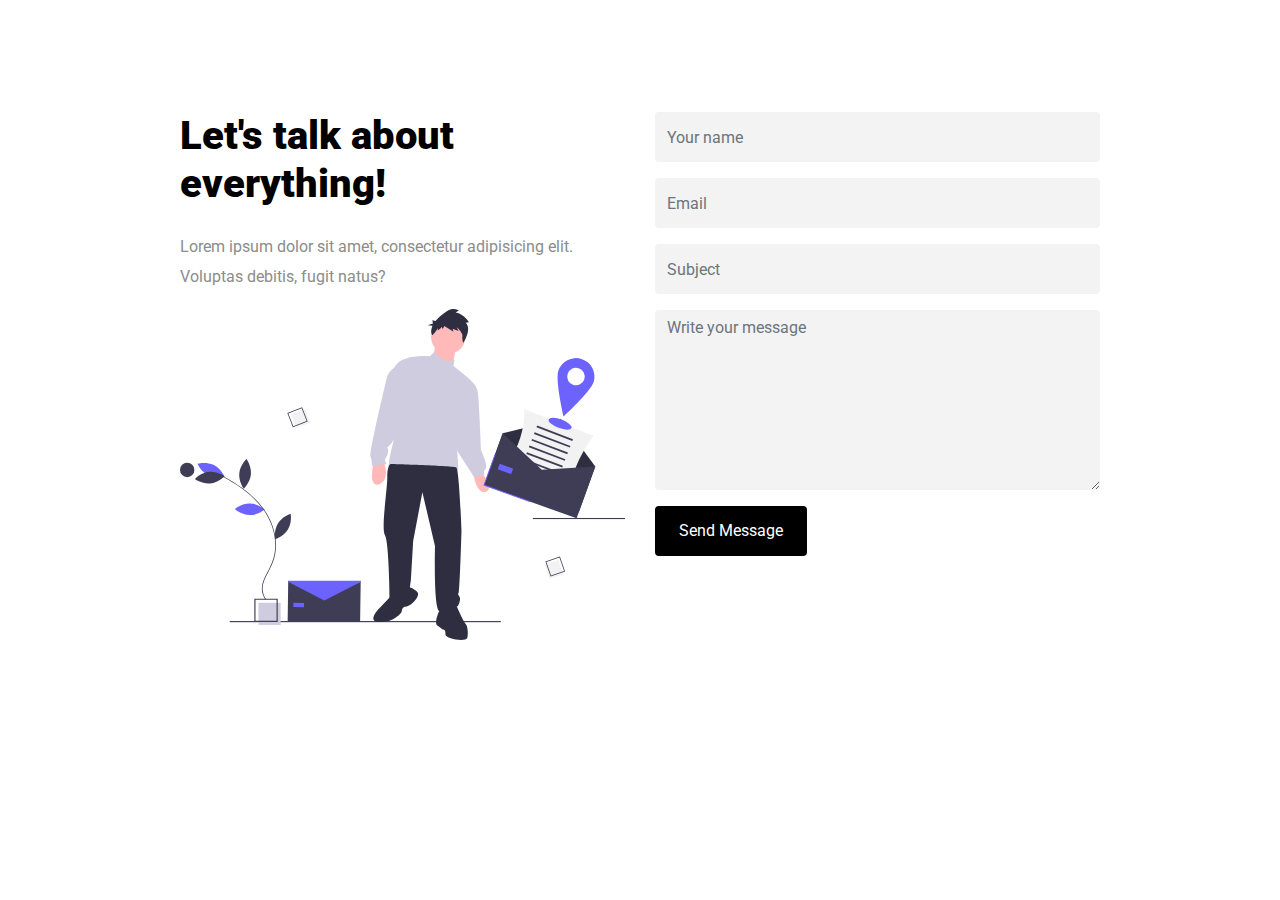
<file: contact/contact.html>
<!doctype html>
<html lang="en">
  <head>
    <!-- Required meta tags -->
    <meta charset="utf-8">
    <meta name="viewport" content="width=device-width, initial-scale=1, shrink-to-fit=no">
    <link href="https://fonts.googleapis.com/css?family=Roboto:400,700,900&display=swap" rel="stylesheet">

    <link rel="stylesheet" href="fonts/icomoon/style.css">


    <!-- Bootstrap CSS -->
    <link rel="stylesheet" href="css/bootstrap.min.css">
    
    <!-- Style -->
    <link rel="stylesheet" href="css/style.css">

    <title>Contact Form #6</title>
  </head>

  <body>
  

  <div class="content">
    
    <div class="container">
      <div class="row justify-content-center">
        <div class="col-md-10">
          

          <div class="row justify-content-center">
            <div class="col-md-6">
              
              <h3 class="heading mb-4">Let's talk about everything!</h3>
              <p>Lorem ipsum dolor sit amet, consectetur adipisicing elit. Voluptas debitis, fugit natus?</p>

              <p><img src="images/undraw-contact.svg" alt="Image" class="img-fluid"></p>


            </div>
            <div class="col-md-6">
              
              <form class="mb-5" method="post" id="contactForm" name="contactForm">
                <div class="row">
                  <div class="col-md-12 form-group">
                    <input type="text" class="form-control" name="name" id="name" placeholder="Your name">
                  </div>
                </div>
                <div class="row">
                  <div class="col-md-12 form-group">
                    <input type="text" class="form-control" name="email" id="email" placeholder="Email">
                  </div>
                </div>
                <div class="row">
                  <div class="col-md-12 form-group">
                    <input type="text" class="form-control" name="subject" id="subject" placeholder="Subject">
                  </div>
                </div>
                <div class="row">
                  <div class="col-md-12 form-group">
                    <textarea class="form-control" name="message" id="message" cols="30" rows="7" placeholder="Write your message"></textarea>
                  </div>
                </div>  
                <div class="row">
                  <div class="col-12">
                    <input type="submit" value="Send Message" class="btn btn-primary rounded-0 py-2 px-4">
                  <span class="submitting"></span>
                  </div>
                </div>
              </form>

              <div id="form-message-warning mt-4"></div> 
              <div id="form-message-success">
                Your message was sent, thank you!
              </div>
            </div>
          </div>
        </div>
      </div>
    </div>

  </div>
    
    

    <script src="js/jquery-3.3.1.min.js"></script>
    <script src="js/popper.min.js"></script>
    <script src="js/bootstrap.min.js"></script>
    <script src="js/jquery.validate.min.js"></script>
    <script src="js/main.js"></script>

  </body>
</html>
</file>
<file: contact/fonts/icomoon/style.css>
@font-face {
  font-family: 'icomoon';
  src:  url('fonts/icomoon.eot?10si43');
  src:  url('fonts/icomoon.eot?10si43#iefix') format('embedded-opentype'),
    url('fonts/icomoon.ttf?10si43') format('truetype'),
    url('fonts/icomoon.woff?10si43') format('woff'),
    url('fonts/icomoon.svg?10si43#icomoon') format('svg');
  font-weight: normal;
  font-style: normal;
}

[class^="icon-"], [class*=" icon-"] {
  /* use !important to prevent issues with browser extensions that change fonts */
  font-family: 'icomoon' !important;
  speak: none;
  font-style: normal;
  font-weight: normal;
  font-variant: normal;
  text-transform: none;
  line-height: 1;

  /* Better Font Rendering =========== */
  -webkit-font-smoothing: antialiased;
  -moz-osx-font-smoothing: grayscale;
}

.icon-asterisk:before {
  content: "\f069";
}
.icon-plus:before {
  content: "\f067";
}
.icon-question:before {
  content: "\f128";
}
.icon-minus:before {
  content: "\f068";
}
.icon-glass:before {
  content: "\f000";
}
.icon-music:before {
  content: "\f001";
}
.icon-search:before {
  content: "\f002";
}
.icon-envelope-o:before {
  content: "\f003";
}
.icon-heart:before {
  content: "\f004";
}
.icon-star:before {
  content: "\f005";
}
.icon-star-o:before {
  content: "\f006";
}
.icon-user:before {
  content: "\f007";
}
.icon-film:before {
  content: "\f008";
}
.icon-th-large:before {
  content: "\f009";
}
.icon-th:before {
  content: "\f00a";
}
.icon-th-list:before {
  content: "\f00b";
}
.icon-check:before {
  content: "\f00c";
}
.icon-close:before {
  content: "\f00d";
}
.icon-remove:before {
  content: "\f00d";
}
.icon-times:before {
  content: "\f00d";
}
.icon-search-plus:before {
  content: "\f00e";
}
.icon-search-minus:before {
  content: "\f010";
}
.icon-power-off:before {
  content: "\f011";
}
.icon-signal:before {
  content: "\f012";
}
.icon-cog:before {
  content: "\f013";
}
.icon-gear:before {
  content: "\f013";
}
.icon-trash-o:before {
  content: "\f014";
}
.icon-home:before {
  content: "\f015";
}
.icon-file-o:before {
  content: "\f016";
}
.icon-clock-o:before {
  content: "\f017";
}
.icon-road:before {
  content: "\f018";
}
.icon-download:before {
  content: "\f019";
}
.icon-arrow-circle-o-down:before {
  content: "\f01a";
}
.icon-arrow-circle-o-up:before {
  content: "\f01b";
}
.icon-inbox:before {
  content: "\f01c";
}
.icon-play-circle-o:before {
  content: "\f01d";
}
.icon-repeat:before {
  content: "\f01e";
}
.icon-rotate-right:before {
  content: "\f01e";
}
.icon-refresh:before {
  content: "\f021";
}
.icon-list-alt:before {
  content: "\f022";
}
.icon-lock:before {
  content: "\f023";
}
.icon-flag:before {
  content: "\f024";
}
.icon-headphones:before {
  content: "\f025";
}
.icon-volume-off:before {
  content: "\f026";
}
.icon-volume-down:before {
  content: "\f027";
}
.icon-volume-up:before {
  content: "\f028";
}
.icon-qrcode:before {
  content: "\f029";
}
.icon-barcode:before {
  content: "\f02a";
}
.icon-tag:before {
  content: "\f02b";
}
.icon-tags:before {
  content: "\f02c";
}
.icon-book:before {
  content: "\f02d";
}
.icon-bookmark:before {
  content: "\f02e";
}
.icon-print:before {
  content: "\f02f";
}
.icon-camera:before {
  content: "\f030";
}
.icon-font:before {
  content: "\f031";
}
.icon-bold:before {
  content: "\f032";
}
.icon-italic:before {
  content: "\f033";
}
.icon-text-height:before {
  content: "\f034";
}
.icon-text-width:before {
  content: "\f035";
}
.icon-align-left:before {
  content: "\f036";
}
.icon-align-center:before {
  content: "\f037";
}
.icon-align-right:before {
  content: "\f038";
}
.icon-align-justify:before {
  content: "\f039";
}
.icon-list:before {
  content: "\f03a";
}
.icon-dedent:before {
  content: "\f03b";
}
.icon-outdent:before {
  content: "\f03b";
}
.icon-indent:before {
  content: "\f03c";
}
.icon-video-camera:before {
  content: "\f03d";
}
.icon-image:before {
  content: "\f03e";
}
.icon-photo:before {
  content: "\f03e";
}
.icon-picture-o:before {
  content: "\f03e";
}
.icon-pencil:before {
  content: "\f040";
}
.icon-map-marker:before {
  content: "\f041";
}
.icon-adjust:before {
  content: "\f042";
}
.icon-tint:before {
  content: "\f043";
}
.icon-edit:before {
  content: "\f044";
}
.icon-pencil-square-o:before {
  content: "\f044";
}
.icon-share-square-o:before {
  content: "\f045";
}
.icon-check-square-o:before {
  content: "\f046";
}
.icon-arrows:before {
  content: "\f047";
}
.icon-step-backward:before {
  content: "\f048";
}
.icon-fast-backward:before {
  content: "\f049";
}
.icon-backward:before {
  content: "\f04a";
}
.icon-play:before {
  content: "\f04b";
}
.icon-pause:before {
  content: "\f04c";
}
.icon-stop:before {
  content: "\f04d";
}
.icon-forward:before {
  content: "\f04e";
}
.icon-fast-forward:before {
  content: "\f050";
}
.icon-step-forward:before {
  content: "\f051";
}
.icon-eject:before {
  content: "\f052";
}
.icon-chevron-left:before {
  content: "\f053";
}
.icon-chevron-right:before {
  content: "\f054";
}
.icon-plus-circle:before {
  content: "\f055";
}
.icon-minus-circle:before {
  content: "\f056";
}
.icon-times-circle:before {
  content: "\f057";
}
.icon-check-circle:before {
  content: "\f058";
}
.icon-question-circle:before {
  content: "\f059";
}
.icon-info-circle:before {
  content: "\f05a";
}
.icon-crosshairs:before {
  content: "\f05b";
}
.icon-times-circle-o:before {
  content: "\f05c";
}
.icon-check-circle-o:before {
  content: "\f05d";
}
.icon-ban:before {
  content: "\f05e";
}
.icon-arrow-left:before {
  content: "\f060";
}
.icon-arrow-right:before {
  content: "\f061";
}
.icon-arrow-up:before {
  content: "\f062";
}
.icon-arrow-down:before {
  content: "\f063";
}
.icon-mail-forward:before {
  content: "\f064";
}
.icon-share:before {
  content: "\f064";
}
.icon-expand:before {
  content: "\f065";
}
.icon-compress:before {
  content: "\f066";
}
.icon-exclamation-circle:before {
  content: "\f06a";
}
.icon-gift:before {
  content: "\f06b";
}
.icon-leaf:before {
  content: "\f06c";
}
.icon-fire:before {
  content: "\f06d";
}
.icon-eye:before {
  content: "\f06e";
}
.icon-eye-slash:before {
  content: "\f070";
}
.icon-exclamation-triangle:before {
  content: "\f071";
}
.icon-warning:before {
  content: "\f071";
}
.icon-plane:before {
  content: "\f072";
}
.icon-calendar:before {
  content: "\f073";
}
.icon-random:before {
  content: "\f074";
}
.icon-comment:before {
  content: "\f075";
}
.icon-magnet:before {
  content: "\f076";
}
.icon-chevron-up:before {
  content: "\f077";
}
.icon-chevron-down:before {
  content: "\f078";
}
.icon-retweet:before {
  content: "\f079";
}
.icon-shopping-cart:before {
  content: "\f07a";
}
.icon-folder:before {
  content: "\f07b";
}
.icon-folder-open:before {
  content: "\f07c";
}
.icon-arrows-v:before {
  content: "\f07d";
}
.icon-arrows-h:before {
  content: "\f07e";
}
.icon-bar-chart:before {
  content: "\f080";
}
.icon-bar-chart-o:before {
  content: "\f080";
}
.icon-twitter-square:before {
  content: "\f081";
}
.icon-facebook-square:before {
  content: "\f082";
}
.icon-camera-retro:before {
  content: "\f083";
}
.icon-key:before {
  content: "\f084";
}
.icon-cogs:before {
  content: "\f085";
}
.icon-gears:before {
  content: "\f085";
}
.icon-comments:before {
  content: "\f086";
}
.icon-thumbs-o-up:before {
  content: "\f087";
}
.icon-thumbs-o-down:before {
  content: "\f088";
}
.icon-star-half:before {
  content: "\f089";
}
.icon-heart-o:before {
  content: "\f08a";
}
.icon-sign-out:before {
  content: "\f08b";
}
.icon-linkedin-square:before {
  content: "\f08c";
}
.icon-thumb-tack:before {
  content: "\f08d";
}
.icon-external-link:before {
  content: "\f08e";
}
.icon-sign-in:before {
  content: "\f090";
}
.icon-trophy:before {
  content: "\f091";
}
.icon-github-square:before {
  content: "\f092";
}
.icon-upload:before {
  content: "\f093";
}
.icon-lemon-o:before {
  content: "\f094";
}
.icon-phone:before {
  content: "\f095";
}
.icon-square-o:before {
  content: "\f096";
}
.icon-bookmark-o:before {
  content: "\f097";
}
.icon-phone-square:before {
  content: "\f098";
}
.icon-twitter:before {
  content: "\f099";
}
.icon-facebook:before {
  content: "\f09a";
}
.icon-facebook-f:before {
  content: "\f09a";
}
.icon-github:before {
  content: "\f09b";
}
.icon-unlock:before {
  content: "\f09c";
}
.icon-credit-card:before {
  content: "\f09d";
}
.icon-feed:before {
  content: "\f09e";
}
.icon-rss:before {
  content: "\f09e";
}
.icon-hdd-o:before {
  content: "\f0a0";
}
.icon-bullhorn:before {
  content: "\f0a1";
}
.icon-bell-o:before {
  content: "\f0a2";
}
.icon-certificate:before {
  content: "\f0a3";
}
.icon-hand-o-right:before {
  content: "\f0a4";
}
.icon-hand-o-left:before {
  content: "\f0a5";
}
.icon-hand-o-up:before {
  content: "\f0a6";
}
.icon-hand-o-down:before {
  content: "\f0a7";
}
.icon-arrow-circle-left:before {
  content: "\f0a8";
}
.icon-arrow-circle-right:before {
  content: "\f0a9";
}
.icon-arrow-circle-up:before {
  content: "\f0aa";
}
.icon-arrow-circle-down:before {
  content: "\f0ab";
}
.icon-globe:before {
  content: "\f0ac";
}
.icon-wrench:before {
  content: "\f0ad";
}
.icon-tasks:before {
  content: "\f0ae";
}
.icon-filter:before {
  content: "\f0b0";
}
.icon-briefcase:before {
  content: "\f0b1";
}
.icon-arrows-alt:before {
  content: "\f0b2";
}
.icon-group:before {
  content: "\f0c0";
}
.icon-users:before {
  content: "\f0c0";
}
.icon-chain:before {
  content: "\f0c1";
}
.icon-link:before {
  content: "\f0c1";
}
.icon-cloud:before {
  content: "\f0c2";
}
.icon-flask:before {
  content: "\f0c3";
}
.icon-cut:before {
  content: "\f0c4";
}
.icon-scissors:before {
  content: "\f0c4";
}
.icon-copy:before {
  content: "\f0c5";
}
.icon-files-o:before {
  content: "\f0c5";
}
.icon-paperclip:before {
  content: "\f0c6";
}
.icon-floppy-o:before {
  content: "\f0c7";
}
.icon-save:before {
  content: "\f0c7";
}
.icon-square:before {
  content: "\f0c8";
}
.icon-bars:before {
  content: "\f0c9";
}
.icon-navicon:before {
  content: "\f0c9";
}
.icon-reorder:before {
  content: "\f0c9";
}
.icon-list-ul:before {
  content: "\f0ca";
}
.icon-list-ol:before {
  content: "\f0cb";
}
.icon-strikethrough:before {
  content: "\f0cc";
}
.icon-underline:before {
  content: "\f0cd";
}
.icon-table:before {
  content: "\f0ce";
}
.icon-magic:before {
  content: "\f0d0";
}
.icon-truck:before {
  content: "\f0d1";
}
.icon-pinterest:before {
  content: "\f0d2";
}
.icon-pinterest-square:before {
  content: "\f0d3";
}
.icon-google-plus-square:before {
  content: "\f0d4";
}
.icon-google-plus:before {
  content: "\f0d5";
}
.icon-money:before {
  content: "\f0d6";
}
.icon-caret-down:before {
  content: "\f0d7";
}
.icon-caret-up:before {
  content: "\f0d8";
}
.icon-caret-left:before {
  content: "\f0d9";
}
.icon-caret-right:before {
  content: "\f0da";
}
.icon-columns:before {
  content: "\f0db";
}
.icon-sort:before {
  content: "\f0dc";
}
.icon-unsorted:before {
  content: "\f0dc";
}
.icon-sort-desc:before {
  content: "\f0dd";
}
.icon-sort-down:before {
  content: "\f0dd";
}
.icon-sort-asc:before {
  content: "\f0de";
}
.icon-sort-up:before {
  content: "\f0de";
}
.icon-envelope:before {
  content: "\f0e0";
}
.icon-linkedin:before {
  content: "\f0e1";
}
.icon-rotate-left:before {
  content: "\f0e2";
}
.icon-undo:before {
  content: "\f0e2";
}
.icon-gavel:before {
  content: "\f0e3";
}
.icon-legal:before {
  content: "\f0e3";
}
.icon-dashboard:before {
  content: "\f0e4";
}
.icon-tachometer:before {
  content: "\f0e4";
}
.icon-comment-o:before {
  content: "\f0e5";
}
.icon-comments-o:before {
  content: "\f0e6";
}
.icon-bolt:before {
  content: "\f0e7";
}
.icon-flash:before {
  content: "\f0e7";
}
.icon-sitemap:before {
  content: "\f0e8";
}
.icon-umbrella:before {
  content: "\f0e9";
}
.icon-clipboard:before {
  content: "\f0ea";
}
.icon-paste:before {
  content: "\f0ea";
}
.icon-lightbulb-o:before {
  content: "\f0eb";
}
.icon-exchange:before {
  content: "\f0ec";
}
.icon-cloud-download:before {
  content: "\f0ed";
}
.icon-cloud-upload:before {
  content: "\f0ee";
}
.icon-user-md:before {
  content: "\f0f0";
}
.icon-stethoscope:before {
  content: "\f0f1";
}
.icon-suitcase:before {
  content: "\f0f2";
}
.icon-bell:before {
  content: "\f0f3";
}
.icon-coffee:before {
  content: "\f0f4";
}
.icon-cutlery:before {
  content: "\f0f5";
}
.icon-file-text-o:before {
  content: "\f0f6";
}
.icon-building-o:before {
  content: "\f0f7";
}
.icon-hospital-o:before {
  content: "\f0f8";
}
.icon-ambulance:before {
  content: "\f0f9";
}
.icon-medkit:before {
  content: "\f0fa";
}
.icon-fighter-jet:before {
  content: "\f0fb";
}
.icon-beer:before {
  content: "\f0fc";
}
.icon-h-square:before {
  content: "\f0fd";
}
.icon-plus-square:before {
  content: "\f0fe";
}
.icon-angle-double-left:before {
  content: "\f100";
}
.icon-angle-double-right:before {
  content: "\f101";
}
.icon-angle-double-up:before {
  content: "\f102";
}
.icon-angle-double-down:before {
  content: "\f103";
}
.icon-angle-left:before {
  content: "\f104";
}
.icon-angle-right:before {
  content: "\f105";
}
.icon-angle-up:before {
  content: "\f106";
}
.icon-angle-down:before {
  content: "\f107";
}
.icon-desktop:before {
  content: "\f108";
}
.icon-laptop:before {
  content: "\f109";
}
.icon-tablet:before {
  content: "\f10a";
}
.icon-mobile:before {
  content: "\f10b";
}
.icon-mobile-phone:before {
  content: "\f10b";
}
.icon-circle-o:before {
  content: "\f10c";
}
.icon-quote-left:before {
  content: "\f10d";
}
.icon-quote-right:before {
  content: "\f10e";
}
.icon-spinner:before {
  content: "\f110";
}
.icon-circle:before {
  content: "\f111";
}
.icon-mail-reply:before {
  content: "\f112";
}
.icon-reply:before {
  content: "\f112";
}
.icon-github-alt:before {
  content: "\f113";
}
.icon-folder-o:before {
  content: "\f114";
}
.icon-folder-open-o:before {
  content: "\f115";
}
.icon-smile-o:before {
  content: "\f118";
}
.icon-frown-o:before {
  content: "\f119";
}
.icon-meh-o:before {
  content: "\f11a";
}
.icon-gamepad:before {
  content: "\f11b";
}
.icon-keyboard-o:before {
  content: "\f11c";
}
.icon-flag-o:before {
  content: "\f11d";
}
.icon-flag-checkered:before {
  content: "\f11e";
}
.icon-terminal:before {
  content: "\f120";
}
.icon-code:before {
  content: "\f121";
}
.icon-mail-reply-all:before {
  content: "\f122";
}
.icon-reply-all:before {
  content: "\f122";
}
.icon-star-half-empty:before {
  content: "\f123";
}
.icon-star-half-full:before {
  content: "\f123";
}
.icon-star-half-o:before {
  content: "\f123";
}
.icon-location-arrow:before {
  content: "\f124";
}
.icon-crop:before {
  content: "\f125";
}
.icon-code-fork:before {
  content: "\f126";
}
.icon-chain-broken:before {
  content: "\f127";
}
.icon-unlink:before {
  content: "\f127";
}
.icon-info:before {
  content: "\f129";
}
.icon-exclamation:before {
  content: "\f12a";
}
.icon-superscript:before {
  content: "\f12b";
}
.icon-subscript:before {
  content: "\f12c";
}
.icon-eraser:before {
  content: "\f12d";
}
.icon-puzzle-piece:before {
  content: "\f12e";
}
.icon-microphone:before {
  content: "\f130";
}
.icon-microphone-slash:before {
  content: "\f131";
}
.icon-shield:before {
  content: "\f132";
}
.icon-calendar-o:before {
  content: "\f133";
}
.icon-fire-extinguisher:before {
  content: "\f134";
}
.icon-rocket:before {
  content: "\f135";
}
.icon-maxcdn:before {
  content: "\f136";
}
.icon-chevron-circle-left:before {
  content: "\f137";
}
.icon-chevron-circle-right:before {
  content: "\f138";
}
.icon-chevron-circle-up:before {
  content: "\f139";
}
.icon-chevron-circle-down:before {
  content: "\f13a";
}
.icon-html5:before {
  content: "\f13b";
}
.icon-css3:before {
  content: "\f13c";
}
.icon-anchor:before {
  content: "\f13d";
}
.icon-unlock-alt:before {
  content: "\f13e";
}
.icon-bullseye:before {
  content: "\f140";
}
.icon-ellipsis-h:before {
  content: "\f141";
}
.icon-ellipsis-v:before {
  content: "\f142";
}
.icon-rss-square:before {
  content: "\f143";
}
.icon-play-circle:before {
  content: "\f144";
}
.icon-ticket:before {
  content: "\f145";
}
.icon-minus-square:before {
  content: "\f146";
}
.icon-minus-square-o:before {
  content: "\f147";
}
.icon-level-up:before {
  content: "\f148";
}
.icon-level-down:before {
  content: "\f149";
}
.icon-check-square:before {
  content: "\f14a";
}
.icon-pencil-square:before {
  content: "\f14b";
}
.icon-external-link-square:before {
  content: "\f14c";
}
.icon-share-square:before {
  content: "\f14d";
}
.icon-compass:before {
  content: "\f14e";
}
.icon-caret-square-o-down:before {
  content: "\f150";
}
.icon-toggle-down:before {
  content: "\f150";
}
.icon-caret-square-o-up:before {
  content: "\f151";
}
.icon-toggle-up:before {
  content: "\f151";
}
.icon-caret-square-o-right:before {
  content: "\f152";
}
.icon-toggle-right:before {
  content: "\f152";
}
.icon-eur:before {
  content: "\f153";
}
.icon-euro:before {
  content: "\f153";
}
.icon-gbp:before {
  content: "\f154";
}
.icon-dollar:before {
  content: "\f155";
}
.icon-usd:before {
  content: "\f155";
}
.icon-inr:before {
  content: "\f156";
}
.icon-rupee:before {
  content: "\f156";
}
.icon-cny:before {
  content: "\f157";
}
.icon-jpy:before {
  content: "\f157";
}
.icon-rmb:before {
  content: "\f157";
}
.icon-yen:before {
  content: "\f157";
}
.icon-rouble:before {
  content: "\f158";
}
.icon-rub:before {
  content: "\f158";
}
.icon-ruble:before {
  content: "\f158";
}
.icon-krw:before {
  content: "\f159";
}
.icon-won:before {
  content: "\f159";
}
.icon-bitcoin:before {
  content: "\f15a";
}
.icon-btc:before {
  content: "\f15a";
}
.icon-file:before {
  content: "\f15b";
}
.icon-file-text:before {
  content: "\f15c";
}
.icon-sort-alpha-asc:before {
  content: "\f15d";
}
.icon-sort-alpha-desc:before {
  content: "\f15e";
}
.icon-sort-amount-asc:before {
  content: "\f160";
}
.icon-sort-amount-desc:before {
  content: "\f161";
}
.icon-sort-numeric-asc:before {
  content: "\f162";
}
.icon-sort-numeric-desc:before {
  content: "\f163";
}
.icon-thumbs-up:before {
  content: "\f164";
}
.icon-thumbs-down:before {
  content: "\f165";
}
.icon-youtube-square:before {
  content: "\f166";
}
.icon-youtube:before {
  content: "\f167";
}
.icon-xing:before {
  content: "\f168";
}
.icon-xing-square:before {
  content: "\f169";
}
.icon-youtube-play:before {
  content: "\f16a";
}
.icon-dropbox:before {
  content: "\f16b";
}
.icon-stack-overflow:before {
  content: "\f16c";
}
.icon-instagram:before {
  content: "\f16d";
}
.icon-flickr:before {
  content: "\f16e";
}
.icon-adn:before {
  content: "\f170";
}
.icon-bitbucket:before {
  content: "\f171";
}
.icon-bitbucket-square:before {
  content: "\f172";
}
.icon-tumblr:before {
  content: "\f173";
}
.icon-tumblr-square:before {
  content: "\f174";
}
.icon-long-arrow-down:before {
  content: "\f175";
}
.icon-long-arrow-up:before {
  content: "\f176";
}
.icon-long-arrow-left:before {
  content: "\f177";
}
.icon-long-arrow-right:before {
  content: "\f178";
}
.icon-apple:before {
  content: "\f179";
}
.icon-windows:before {
  content: "\f17a";
}
.icon-android:before {
  content: "\f17b";
}
.icon-linux:before {
  content: "\f17c";
}
.icon-dribbble:before {
  content: "\f17d";
}
.icon-skype:before {
  content: "\f17e";
}
.icon-foursquare:before {
  content: "\f180";
}
.icon-trello:before {
  content: "\f181";
}
.icon-female:before {
  content: "\f182";
}
.icon-male:before {
  content: "\f183";
}
.icon-gittip:before {
  content: "\f184";
}
.icon-gratipay:before {
  content: "\f184";
}
.icon-sun-o:before {
  content: "\f185";
}
.icon-moon-o:before {
  content: "\f186";
}
.icon-archive:before {
  content: "\f187";
}
.icon-bug:before {
  content: "\f188";
}
.icon-vk:before {
  content: "\f189";
}
.icon-weibo:before {
  content: "\f18a";
}
.icon-renren:before {
  content: "\f18b";
}
.icon-pagelines:before {
  content: "\f18c";
}
.icon-stack-exchange:before {
  content: "\f18d";
}
.icon-arrow-circle-o-right:before {
  content: "\f18e";
}
.icon-arrow-circle-o-left:before {
  content: "\f190";
}
.icon-caret-square-o-left:before {
  content: "\f191";
}
.icon-toggle-left:before {
  content: "\f191";
}
.icon-dot-circle-o:before {
  content: "\f192";
}
.icon-wheelchair:before {
  content: "\f193";
}
.icon-vimeo-square:before {
  content: "\f194";
}
.icon-try:before {
  content: "\f195";
}
.icon-turkish-lira:before {
  content: "\f195";
}
.icon-plus-square-o:before {
  content: "\f196";
}
.icon-space-shuttle:before {
  content: "\f197";
}
.icon-slack:before {
  content: "\f198";
}
.icon-envelope-square:before {
  content: "\f199";
}
.icon-wordpress:before {
  content: "\f19a";
}
.icon-openid:before {
  content: "\f19b";
}
.icon-bank:before {
  content: "\f19c";
}
.icon-institution:before {
  content: "\f19c";
}
.icon-university:before {
  content: "\f19c";
}
.icon-graduation-cap:before {
  content: "\f19d";
}
.icon-mortar-board:before {
  content: "\f19d";
}
.icon-yahoo:before {
  content: "\f19e";
}
.icon-google:before {
  content: "\f1a0";
}
.icon-reddit:before {
  content: "\f1a1";
}
.icon-reddit-square:before {
  content: "\f1a2";
}
.icon-stumbleupon-circle:before {
  content: "\f1a3";
}
.icon-stumbleupon:before {
  content: "\f1a4";
}
.icon-delicious:before {
  content: "\f1a5";
}
.icon-digg:before {
  content: "\f1a6";
}
.icon-pied-piper-pp:before {
  content: "\f1a7";
}
.icon-pied-piper-alt:before {
  content: "\f1a8";
}
.icon-drupal:before {
  content: "\f1a9";
}
.icon-joomla:before {
  content: "\f1aa";
}
.icon-language:before {
  content: "\f1ab";
}
.icon-fax:before {
  content: "\f1ac";
}
.icon-building:before {
  content: "\f1ad";
}
.icon-child:before {
  content: "\f1ae";
}
.icon-paw:before {
  content: "\f1b0";
}
.icon-spoon:before {
  content: "\f1b1";
}
.icon-cube:before {
  content: "\f1b2";
}
.icon-cubes:before {
  content: "\f1b3";
}
.icon-behance:before {
  content: "\f1b4";
}
.icon-behance-square:before {
  content: "\f1b5";
}
.icon-steam:before {
  content: "\f1b6";
}
.icon-steam-square:before {
  content: "\f1b7";
}
.icon-recycle:before {
  content: "\f1b8";
}
.icon-automobile:before {
  content: "\f1b9";
}
.icon-car:before {
  content: "\f1b9";
}
.icon-cab:before {
  content: "\f1ba";
}
.icon-taxi:before {
  content: "\f1ba";
}
.icon-tree:before {
  content: "\f1bb";
}
.icon-spotify:before {
  content: "\f1bc";
}
.icon-deviantart:before {
  content: "\f1bd";
}
.icon-soundcloud:before {
  content: "\f1be";
}
.icon-database:before {
  content: "\f1c0";
}
.icon-file-pdf-o:before {
  content: "\f1c1";
}
.icon-file-word-o:before {
  content: "\f1c2";
}
.icon-file-excel-o:before {
  content: "\f1c3";
}
.icon-file-powerpoint-o:before {
  content: "\f1c4";
}
.icon-file-image-o:before {
  content: "\f1c5";
}
.icon-file-photo-o:before {
  content: "\f1c5";
}
.icon-file-picture-o:before {
  content: "\f1c5";
}
.icon-file-archive-o:before {
  content: "\f1c6";
}
.icon-file-zip-o:before {
  content: "\f1c6";
}
.icon-file-audio-o:before {
  content: "\f1c7";
}
.icon-file-sound-o:before {
  content: "\f1c7";
}
.icon-file-movie-o:before {
  content: "\f1c8";
}
.icon-file-video-o:before {
  content: "\f1c8";
}
.icon-file-code-o:before {
  content: "\f1c9";
}
.icon-vine:before {
  content: "\f1ca";
}
.icon-codepen:before {
  content: "\f1cb";
}
.icon-jsfiddle:before {
  content: "\f1cc";
}
.icon-life-bouy:before {
  content: "\f1cd";
}
.icon-life-buoy:before {
  content: "\f1cd";
}
.icon-life-ring:before {
  content: "\f1cd";
}
.icon-life-saver:before {
  content: "\f1cd";
}
.icon-support:before {
  content: "\f1cd";
}
.icon-circle-o-notch:before {
  content: "\f1ce";
}
.icon-ra:before {
  content: "\f1d0";
}
.icon-rebel:before {
  content: "\f1d0";
}
.icon-resistance:before {
  content: "\f1d0";
}
.icon-empire:before {
  content: "\f1d1";
}
.icon-ge:before {
  content: "\f1d1";
}
.icon-git-square:before {
  content: "\f1d2";
}
.icon-git:before {
  content: "\f1d3";
}
.icon-hacker-news:before {
  content: "\f1d4";
}
.icon-y-combinator-square:before {
  content: "\f1d4";
}
.icon-yc-square:before {
  content: "\f1d4";
}
.icon-tencent-weibo:before {
  content: "\f1d5";
}
.icon-qq:before {
  content: "\f1d6";
}
.icon-wechat:before {
  content: "\f1d7";
}
.icon-weixin:before {
  content: "\f1d7";
}
.icon-paper-plane:before {
  content: "\f1d8";
}
.icon-send:before {
  content: "\f1d8";
}
.icon-paper-plane-o:before {
  content: "\f1d9";
}
.icon-send-o:before {
  content: "\f1d9";
}
.icon-history:before {
  content: "\f1da";
}
.icon-circle-thin:before {
  content: "\f1db";
}
.icon-header:before {
  content: "\f1dc";
}
.icon-paragraph:before {
  content: "\f1dd";
}
.icon-sliders:before {
  content: "\f1de";
}
.icon-share-alt:before {
  content: "\f1e0";
}
.icon-share-alt-square:before {
  content: "\f1e1";
}
.icon-bomb:before {
  content: "\f1e2";
}
.icon-futbol-o:before {
  content: "\f1e3";
}
.icon-soccer-ball-o:before {
  content: "\f1e3";
}
.icon-tty:before {
  content: "\f1e4";
}
.icon-binoculars:before {
  content: "\f1e5";
}
.icon-plug:before {
  content: "\f1e6";
}
.icon-slideshare:before {
  content: "\f1e7";
}
.icon-twitch:before {
  content: "\f1e8";
}
.icon-yelp:before {
  content: "\f1e9";
}
.icon-newspaper-o:before {
  content: "\f1ea";
}
.icon-wifi:before {
  content: "\f1eb";
}
.icon-calculator:before {
  content: "\f1ec";
}
.icon-paypal:before {
  content: "\f1ed";
}
.icon-google-wallet:before {
  content: "\f1ee";
}
.icon-cc-visa:before {
  content: "\f1f0";
}
.icon-cc-mastercard:before {
  content: "\f1f1";
}
.icon-cc-discover:before {
  content: "\f1f2";
}
.icon-cc-amex:before {
  content: "\f1f3";
}
.icon-cc-paypal:before {
  content: "\f1f4";
}
.icon-cc-stripe:before {
  content: "\f1f5";
}
.icon-bell-slash:before {
  content: "\f1f6";
}
.icon-bell-slash-o:before {
  content: "\f1f7";
}
.icon-trash:before {
  content: "\f1f8";
}
.icon-copyright:before {
  content: "\f1f9";
}
.icon-at:before {
  content: "\f1fa";
}
.icon-eyedropper:before {
  content: "\f1fb";
}
.icon-paint-brush:before {
  content: "\f1fc";
}
.icon-birthday-cake:before {
  content: "\f1fd";
}
.icon-area-chart:before {
  content: "\f1fe";
}
.icon-pie-chart:before {
  content: "\f200";
}
.icon-line-chart:before {
  content: "\f201";
}
.icon-lastfm:before {
  content: "\f202";
}
.icon-lastfm-square:before {
  content: "\f203";
}
.icon-toggle-off:before {
  content: "\f204";
}
.icon-toggle-on:before {
  content: "\f205";
}
.icon-bicycle:before {
  content: "\f206";
}
.icon-bus:before {
  content: "\f207";
}
.icon-ioxhost:before {
  content: "\f208";
}
.icon-angellist:before {
  content: "\f209";
}
.icon-cc:before {
  content: "\f20a";
}
.icon-ils:before {
  content: "\f20b";
}
.icon-shekel:before {
  content: "\f20b";
}
.icon-sheqel:before {
  content: "\f20b";
}
.icon-meanpath:before {
  content: "\f20c";
}
.icon-buysellads:before {
  content: "\f20d";
}
.icon-connectdevelop:before {
  content: "\f20e";
}
.icon-dashcube:before {
  content: "\f210";
}
.icon-forumbee:before {
  content: "\f211";
}
.icon-leanpub:before {
  content: "\f212";
}
.icon-sellsy:before {
  content: "\f213";
}
.icon-shirtsinbulk:before {
  content: "\f214";
}
.icon-simplybuilt:before {
  content: "\f215";
}
.icon-skyatlas:before {
  content: "\f216";
}
.icon-cart-plus:before {
  content: "\f217";
}
.icon-cart-arrow-down:before {
  content: "\f218";
}
.icon-diamond:before {
  content: "\f219";
}
.icon-ship:before {
  content: "\f21a";
}
.icon-user-secret:before {
  content: "\f21b";
}
.icon-motorcycle:before {
  content: "\f21c";
}
.icon-street-view:before {
  content: "\f21d";
}
.icon-heartbeat:before {
  content: "\f21e";
}
.icon-venus:before {
  content: "\f221";
}
.icon-mars:before {
  content: "\f222";
}
.icon-mercury:before {
  content: "\f223";
}
.icon-intersex:before {
  content: "\f224";
}
.icon-transgender:before {
  content: "\f224";
}
.icon-transgender-alt:before {
  content: "\f225";
}
.icon-venus-double:before {
  content: "\f226";
}
.icon-mars-double:before {
  content: "\f227";
}
.icon-venus-mars:before {
  content: "\f228";
}
.icon-mars-stroke:before {
  content: "\f229";
}
.icon-mars-stroke-v:before {
  content: "\f22a";
}
.icon-mars-stroke-h:before {
  content: "\f22b";
}
.icon-neuter:before {
  content: "\f22c";
}
.icon-genderless:before {
  content: "\f22d";
}
.icon-facebook-official:before {
  content: "\f230";
}
.icon-pinterest-p:before {
  content: "\f231";
}
.icon-whatsapp:before {
  content: "\f232";
}
.icon-server:before {
  content: "\f233";
}
.icon-user-plus:before {
  content: "\f234";
}
.icon-user-times:before {
  content: "\f235";
}
.icon-bed:before {
  content: "\f236";
}
.icon-hotel:before {
  content: "\f236";
}
.icon-viacoin:before {
  content: "\f237";
}
.icon-train:before {
  content: "\f238";
}
.icon-subway:before {
  content: "\f239";
}
.icon-medium:before {
  content: "\f23a";
}
.icon-y-combinator:before {
  content: "\f23b";
}
.icon-yc:before {
  content: "\f23b";
}
.icon-optin-monster:before {
  content: "\f23c";
}
.icon-opencart:before {
  content: "\f23d";
}
.icon-expeditedssl:before {
  content: "\f23e";
}
.icon-battery:before {
  content: "\f240";
}
.icon-battery-4:before {
  content: "\f240";
}
.icon-battery-full:before {
  content: "\f240";
}
.icon-battery-3:before {
  content: "\f241";
}
.icon-battery-three-quarters:before {
  content: "\f241";
}
.icon-battery-2:before {
  content: "\f242";
}
.icon-battery-half:before {
  content: "\f242";
}
.icon-battery-1:before {
  content: "\f243";
}
.icon-battery-quarter:before {
  content: "\f243";
}
.icon-battery-0:before {
  content: "\f244";
}
.icon-battery-empty:before {
  content: "\f244";
}
.icon-mouse-pointer:before {
  content: "\f245";
}
.icon-i-cursor:before {
  content: "\f246";
}
.icon-object-group:before {
  content: "\f247";
}
.icon-object-ungroup:before {
  content: "\f248";
}
.icon-sticky-note:before {
  content: "\f249";
}
.icon-sticky-note-o:before {
  content: "\f24a";
}
.icon-cc-jcb:before {
  content: "\f24b";
}
.icon-cc-diners-club:before {
  content: "\f24c";
}
.icon-clone:before {
  content: "\f24d";
}
.icon-balance-scale:before {
  content: "\f24e";
}
.icon-hourglass-o:before {
  content: "\f250";
}
.icon-hourglass-1:before {
  content: "\f251";
}
.icon-hourglass-start:before {
  content: "\f251";
}
.icon-hourglass-2:before {
  content: "\f252";
}
.icon-hourglass-half:before {
  content: "\f252";
}
.icon-hourglass-3:before {
  content: "\f253";
}
.icon-hourglass-end:before {
  content: "\f253";
}
.icon-hourglass:before {
  content: "\f254";
}
.icon-hand-grab-o:before {
  content: "\f255";
}
.icon-hand-rock-o:before {
  content: "\f255";
}
.icon-hand-paper-o:before {
  content: "\f256";
}
.icon-hand-stop-o:before {
  content: "\f256";
}
.icon-hand-scissors-o:before {
  content: "\f257";
}
.icon-hand-lizard-o:before {
  content: "\f258";
}
.icon-hand-spock-o:before {
  content: "\f259";
}
.icon-hand-pointer-o:before {
  content: "\f25a";
}
.icon-hand-peace-o:before {
  content: "\f25b";
}
.icon-trademark:before {
  content: "\f25c";
}
.icon-registered:before {
  content: "\f25d";
}
.icon-creative-commons:before {
  content: "\f25e";
}
.icon-gg:before {
  content: "\f260";
}
.icon-gg-circle:before {
  content: "\f261";
}
.icon-tripadvisor:before {
  content: "\f262";
}
.icon-odnoklassniki:before {
  content: "\f263";
}
.icon-odnoklassniki-square:before {
  content: "\f264";
}
.icon-get-pocket:before {
  content: "\f265";
}
.icon-wikipedia-w:before {
  content: "\f266";
}
.icon-safari:before {
  content: "\f267";
}
.icon-chrome:before {
  content: "\f268";
}
.icon-firefox:before {
  content: "\f269";
}
.icon-opera:before {
  content: "\f26a";
}
.icon-internet-explorer:before {
  content: "\f26b";
}
.icon-television:before {
  content: "\f26c";
}
.icon-tv:before {
  content: "\f26c";
}
.icon-contao:before {
  content: "\f26d";
}
.icon-500px:before {
  content: "\f26e";
}
.icon-amazon:before {
  content: "\f270";
}
.icon-calendar-plus-o:before {
  content: "\f271";
}
.icon-calendar-minus-o:before {
  content: "\f272";
}
.icon-calendar-times-o:before {
  content: "\f273";
}
.icon-calendar-check-o:before {
  content: "\f274";
}
.icon-industry:before {
  content: "\f275";
}
.icon-map-pin:before {
  content: "\f276";
}
.icon-map-signs:before {
  content: "\f277";
}
.icon-map-o:before {
  content: "\f278";
}
.icon-map:before {
  content: "\f279";
}
.icon-commenting:before {
  content: "\f27a";
}
.icon-commenting-o:before {
  content: "\f27b";
}
.icon-houzz:before {
  content: "\f27c";
}
.icon-vimeo:before {
  content: "\f27d";
}
.icon-black-tie:before {
  content: "\f27e";
}
.icon-fonticons:before {
  content: "\f280";
}
.icon-reddit-alien:before {
  content: "\f281";
}
.icon-edge:before {
  content: "\f282";
}
.icon-credit-card-alt:before {
  content: "\f283";
}
.icon-codiepie:before {
  content: "\f284";
}
.icon-modx:before {
  content: "\f285";
}
.icon-fort-awesome:before {
  content: "\f286";
}
.icon-usb:before {
  content: "\f287";
}
.icon-product-hunt:before {
  content: "\f288";
}
.icon-mixcloud:before {
  content: "\f289";
}
.icon-scribd:before {
  content: "\f28a";
}
.icon-pause-circle:before {
  content: "\f28b";
}
.icon-pause-circle-o:before {
  content: "\f28c";
}
.icon-stop-circle:before {
  content: "\f28d";
}
.icon-stop-circle-o:before {
  content: "\f28e";
}
.icon-shopping-bag:before {
  content: "\f290";
}
.icon-shopping-basket:before {
  content: "\f291";
}
.icon-hashtag:before {
  content: "\f292";
}
.icon-bluetooth:before {
  content: "\f293";
}
.icon-bluetooth-b:before {
  content: "\f294";
}
.icon-percent:before {
  content: "\f295";
}
.icon-gitlab:before {
  content: "\f296";
}
.icon-wpbeginner:before {
  content: "\f297";
}
.icon-wpforms:before {
  content: "\f298";
}
.icon-envira:before {
  content: "\f299";
}
.icon-universal-access:before {
  content: "\f29a";
}
.icon-wheelchair-alt:before {
  content: "\f29b";
}
.icon-question-circle-o:before {
  content: "\f29c";
}
.icon-blind:before {
  content: "\f29d";
}
.icon-audio-description:before {
  content: "\f29e";
}
.icon-volume-control-phone:before {
  content: "\f2a0";
}
.icon-braille:before {
  content: "\f2a1";
}
.icon-assistive-listening-systems:before {
  content: "\f2a2";
}
.icon-american-sign-language-interpreting:before {
  content: "\f2a3";
}
.icon-asl-interpreting:before {
  content: "\f2a3";
}
.icon-deaf:before {
  content: "\f2a4";
}
.icon-deafness:before {
  content: "\f2a4";
}
.icon-hard-of-hearing:before {
  content: "\f2a4";
}
.icon-glide:before {
  content: "\f2a5";
}
.icon-glide-g:before {
  content: "\f2a6";
}
.icon-sign-language:before {
  content: "\f2a7";
}
.icon-signing:before {
  content: "\f2a7";
}
.icon-low-vision:before {
  content: "\f2a8";
}
.icon-viadeo:before {
  content: "\f2a9";
}
.icon-viadeo-square:before {
  content: "\f2aa";
}
.icon-snapchat:before {
  content: "\f2ab";
}
.icon-snapchat-ghost:before {
  content: "\f2ac";
}
.icon-snapchat-square:before {
  content: "\f2ad";
}
.icon-pied-piper:before {
  content: "\f2ae";
}
.icon-first-order:before {
  content: "\f2b0";
}
.icon-yoast:before {
  content: "\f2b1";
}
.icon-themeisle:before {
  content: "\f2b2";
}
.icon-google-plus-circle:before {
  content: "\f2b3";
}
.icon-google-plus-official:before {
  content: "\f2b3";
}
.icon-fa:before {
  content: "\f2b4";
}
.icon-font-awesome:before {
  content: "\f2b4";
}
.icon-handshake-o:before {
  content: "\f2b5";
}
.icon-envelope-open:before {
  content: "\f2b6";
}
.icon-envelope-open-o:before {
  content: "\f2b7";
}
.icon-linode:before {
  content: "\f2b8";
}
.icon-address-book:before {
  content: "\f2b9";
}
.icon-address-book-o:before {
  content: "\f2ba";
}
.icon-address-card:before {
  content: "\f2bb";
}
.icon-vcard:before {
  content: "\f2bb";
}
.icon-address-card-o:before {
  content: "\f2bc";
}
.icon-vcard-o:before {
  content: "\f2bc";
}
.icon-user-circle:before {
  content: "\f2bd";
}
.icon-user-circle-o:before {
  content: "\f2be";
}
.icon-user-o:before {
  content: "\f2c0";
}
.icon-id-badge:before {
  content: "\f2c1";
}
.icon-drivers-license:before {
  content: "\f2c2";
}
.icon-id-card:before {
  content: "\f2c2";
}
.icon-drivers-license-o:before {
  content: "\f2c3";
}
.icon-id-card-o:before {
  content: "\f2c3";
}
.icon-quora:before {
  content: "\f2c4";
}
.icon-free-code-camp:before {
  content: "\f2c5";
}
.icon-telegram:before {
  content: "\f2c6";
}
.icon-thermometer:before {
  content: "\f2c7";
}
.icon-thermometer-4:before {
  content: "\f2c7";
}
.icon-thermometer-full:before {
  content: "\f2c7";
}
.icon-thermometer-3:before {
  content: "\f2c8";
}
.icon-thermometer-three-quarters:before {
  content: "\f2c8";
}
.icon-thermometer-2:before {
  content: "\f2c9";
}
.icon-thermometer-half:before {
  content: "\f2c9";
}
.icon-thermometer-1:before {
  content: "\f2ca";
}
.icon-thermometer-quarter:before {
  content: "\f2ca";
}
.icon-thermometer-0:before {
  content: "\f2cb";
}
.icon-thermometer-empty:before {
  content: "\f2cb";
}
.icon-shower:before {
  content: "\f2cc";
}
.icon-bath:before {
  content: "\f2cd";
}
.icon-bathtub:before {
  content: "\f2cd";
}
.icon-s15:before {
  content: "\f2cd";
}
.icon-podcast:before {
  content: "\f2ce";
}
.icon-window-maximize:before {
  content: "\f2d0";
}
.icon-window-minimize:before {
  content: "\f2d1";
}
.icon-window-restore:before {
  content: "\f2d2";
}
.icon-times-rectangle:before {
  content: "\f2d3";
}
.icon-window-close:before {
  content: "\f2d3";
}
.icon-times-rectangle-o:before {
  content: "\f2d4";
}
.icon-window-close-o:before {
  content: "\f2d4";
}
.icon-bandcamp:before {
  content: "\f2d5";
}
.icon-grav:before {
  content: "\f2d6";
}
.icon-etsy:before {
  content: "\f2d7";
}
.icon-imdb:before {
  content: "\f2d8";
}
.icon-ravelry:before {
  content: "\f2d9";
}
.icon-eercast:before {
  content: "\f2da";
}
.icon-microchip:before {
  content: "\f2db";
}
.icon-snowflake-o:before {
  content: "\f2dc";
}
.icon-superpowers:before {
  content: "\f2dd";
}
.icon-wpexplorer:before {
  content: "\f2de";
}
.icon-meetup:before {
  content: "\f2e0";
}
.icon-3d_rotation:before {
  content: "\e84d";
}
.icon-ac_unit:before {
  content: "\eb3b";
}
.icon-alarm:before {
  content: "\e855";
}
.icon-access_alarms:before {
  content: "\e191";
}
.icon-schedule:before {
  content: "\e8b5";
}
.icon-accessibility:before {
  content: "\e84e";
}
.icon-accessible:before {
  content: "\e914";
}
.icon-account_balance:before {
  content: "\e84f";
}
.icon-account_balance_wallet:before {
  content: "\e850";
}
.icon-account_box:before {
  content: "\e851";
}
.icon-account_circle:before {
  content: "\e853";
}
.icon-adb:before {
  content: "\e60e";
}
.icon-add:before {
  content: "\e145";
}
.icon-add_a_photo:before {
  content: "\e439";
}
.icon-alarm_add:before {
  content: "\e856";
}
.icon-add_alert:before {
  content: "\e003";
}
.icon-add_box:before {
  content: "\e146";
}
.icon-add_circle:before {
  content: "\e147";
}
.icon-control_point:before {
  content: "\e3ba";
}
.icon-add_location:before {
  content: "\e567";
}
.icon-add_shopping_cart:before {
  content: "\e854";
}
.icon-queue:before {
  content: "\e03c";
}
.icon-add_to_queue:before {
  content: "\e05c";
}
.icon-adjust2:before {
  content: "\e39e";
}
.icon-airline_seat_flat:before {
  content: "\e630";
}
.icon-airline_seat_flat_angled:before {
  content: "\e631";
}
.icon-airline_seat_individual_suite:before {
  content: "\e632";
}
.icon-airline_seat_legroom_extra:before {
  content: "\e633";
}
.icon-airline_seat_legroom_normal:before {
  content: "\e634";
}
.icon-airline_seat_legroom_reduced:before {
  content: "\e635";
}
.icon-airline_seat_recline_extra:before {
  content: "\e636";
}
.icon-airline_seat_recline_normal:before {
  content: "\e637";
}
.icon-flight:before {
  content: "\e539";
}
.icon-airplanemode_inactive:before {
  content: "\e194";
}
.icon-airplay:before {
  content: "\e055";
}
.icon-airport_shuttle:before {
  content: "\eb3c";
}
.icon-alarm_off:before {
  content: "\e857";
}
.icon-alarm_on:before {
  content: "\e858";
}
.icon-album:before {
  content: "\e019";
}
.icon-all_inclusive:before {
  content: "\eb3d";
}
.icon-all_out:before {
  content: "\e90b";
}
.icon-android2:before {
  content: "\e859";
}
.icon-announcement:before {
  content: "\e85a";
}
.icon-apps:before {
  content: "\e5c3";
}
.icon-archive2:before {
  content: "\e149";
}
.icon-arrow_back:before {
  content: "\e5c4";
}
.icon-arrow_downward:before {
  content: "\e5db";
}
.icon-arrow_drop_down:before {
  content: "\e5c5";
}
.icon-arrow_drop_down_circle:before {
  content: "\e5c6";
}
.icon-arrow_drop_up:before {
  content: "\e5c7";
}
.icon-arrow_forward:before {
  content: "\e5c8";
}
.icon-arrow_upward:before {
  content: "\e5d8";
}
.icon-art_track:before {
  content: "\e060";
}
.icon-aspect_ratio:before {
  content: "\e85b";
}
.icon-poll:before {
  content: "\e801";
}
.icon-assignment:before {
  content: "\e85d";
}
.icon-assignment_ind:before {
  content: "\e85e";
}
.icon-assignment_late:before {
  content: "\e85f";
}
.icon-assignment_return:before {
  content: "\e860";
}
.icon-assignment_returned:before {
  content: "\e861";
}
.icon-assignment_turned_in:before {
  content: "\e862";
}
.icon-assistant:before {
  content: "\e39f";
}
.icon-flag2:before {
  content: "\e153";
}
.icon-attach_file:before {
  content: "\e226";
}
.icon-attach_money:before {
  content: "\e227";
}
.icon-attachment:before {
  content: "\e2bc";
}
.icon-audiotrack:before {
  content: "\e3a1";
}
.icon-autorenew:before {
  content: "\e863";
}
.icon-av_timer:before {
  content: "\e01b";
}
.icon-backspace:before {
  content: "\e14a";
}
.icon-cloud_upload:before {
  content: "\e2c3";
}
.icon-battery_alert:before {
  content: "\e19c";
}
.icon-battery_charging_full:before {
  content: "\e1a3";
}
.icon-battery_std:before {
  content: "\e1a5";
}
.icon-battery_unknown:before {
  content: "\e1a6";
}
.icon-beach_access:before {
  content: "\eb3e";
}
.icon-beenhere:before {
  content: "\e52d";
}
.icon-block:before {
  content: "\e14b";
}
.icon-bluetooth2:before {
  content: "\e1a7";
}
.icon-bluetooth_searching:before {
  content: "\e1aa";
}
.icon-bluetooth_connected:before {
  content: "\e1a8";
}
.icon-bluetooth_disabled:before {
  content: "\e1a9";
}
.icon-blur_circular:before {
  content: "\e3a2";
}
.icon-blur_linear:before {
  content: "\e3a3";
}
.icon-blur_off:before {
  content: "\e3a4";
}
.icon-blur_on:before {
  content: "\e3a5";
}
.icon-class:before {
  content: "\e86e";
}
.icon-turned_in:before {
  content: "\e8e6";
}
.icon-turned_in_not:before {
  content: "\e8e7";
}
.icon-border_all:before {
  content: "\e228";
}
.icon-border_bottom:before {
  content: "\e229";
}
.icon-border_clear:before {
  content: "\e22a";
}
.icon-border_color:before {
  content: "\e22b";
}
.icon-border_horizontal:before {
  content: "\e22c";
}
.icon-border_inner:before {
  content: "\e22d";
}
.icon-border_left:before {
  content: "\e22e";
}
.icon-border_outer:before {
  content: "\e22f";
}
.icon-border_right:before {
  content: "\e230";
}
.icon-border_style:before {
  content: "\e231";
}
.icon-border_top:before {
  content: "\e232";
}
.icon-border_vertical:before {
  content: "\e233";
}
.icon-branding_watermark:before {
  content: "\e06b";
}
.icon-brightness_1:before {
  content: "\e3a6";
}
.icon-brightness_2:before {
  content: "\e3a7";
}
.icon-brightness_3:before {
  content: "\e3a8";
}
.icon-brightness_4:before {
  content: "\e3a9";
}
.icon-brightness_low:before {
  content: "\e1ad";
}
.icon-brightness_medium:before {
  content: "\e1ae";
}
.icon-brightness_high:before {
  content: "\e1ac";
}
.icon-brightness_auto:before {
  content: "\e1ab";
}
.icon-broken_image:before {
  content: "\e3ad";
}
.icon-brush:before {
  content: "\e3ae";
}
.icon-bubble_chart:before {
  content: "\e6dd";
}
.icon-bug_report:before {
  content: "\e868";
}
.icon-build:before {
  content: "\e869";
}
.icon-burst_mode:before {
  content: "\e43c";
}
.icon-domain:before {
  content: "\e7ee";
}
.icon-business_center:before {
  content: "\eb3f";
}
.icon-cached:before {
  content: "\e86a";
}
.icon-cake:before {
  content: "\e7e9";
}
.icon-phone2:before {
  content: "\e0cd";
}
.icon-call_end:before {
  content: "\e0b1";
}
.icon-call_made:before {
  content: "\e0b2";
}
.icon-merge_type:before {
  content: "\e252";
}
.icon-call_missed:before {
  content: "\e0b4";
}
.icon-call_missed_outgoing:before {
  content: "\e0e4";
}
.icon-call_received:before {
  content: "\e0b5";
}
.icon-call_split:before {
  content: "\e0b6";
}
.icon-call_to_action:before {
  content: "\e06c";
}
.icon-camera2:before {
  content: "\e3af";
}
.icon-photo_camera:before {
  content: "\e412";
}
.icon-camera_enhance:before {
  content: "\e8fc";
}
.icon-camera_front:before {
  content: "\e3b1";
}
.icon-camera_rear:before {
  content: "\e3b2";
}
.icon-camera_roll:before {
  content: "\e3b3";
}
.icon-cancel:before {
  content: "\e5c9";
}
.icon-redeem:before {
  content: "\e8b1";
}
.icon-card_membership:before {
  content: "\e8f7";
}
.icon-card_travel:before {
  content: "\e8f8";
}
.icon-casino:before {
  content: "\eb40";
}
.icon-cast:before {
  content: "\e307";
}
.icon-cast_connected:before {
  content: "\e308";
}
.icon-center_focus_strong:before {
  content: "\e3b4";
}
.icon-center_focus_weak:before {
  content: "\e3b5";
}
.icon-change_history:before {
  content: "\e86b";
}
.icon-chat:before {
  content: "\e0b7";
}
.icon-chat_bubble:before {
  content: "\e0ca";
}
.icon-chat_bubble_outline:before {
  content: "\e0cb";
}
.icon-check2:before {
  content: "\e5ca";
}
.icon-check_box:before {
  content: "\e834";
}
.icon-check_box_outline_blank:before {
  content: "\e835";
}
.icon-check_circle:before {
  content: "\e86c";
}
.icon-navigate_before:before {
  content: "\e408";
}
.icon-navigate_next:before {
  content: "\e409";
}
.icon-child_care:before {
  content: "\eb41";
}
.icon-child_friendly:before {
  content: "\eb42";
}
.icon-chrome_reader_mode:before {
  content: "\e86d";
}
.icon-close2:before {
  content: "\e5cd";
}
.icon-clear_all:before {
  content: "\e0b8";
}
.icon-closed_caption:before {
  content: "\e01c";
}
.icon-wb_cloudy:before {
  content: "\e42d";
}
.icon-cloud_circle:before {
  content: "\e2be";
}
.icon-cloud_done:before {
  content: "\e2bf";
}
.icon-cloud_download:before {
  content: "\e2c0";
}
.icon-cloud_off:before {
  content: "\e2c1";
}
.icon-cloud_queue:before {
  content: "\e2c2";
}
.icon-code2:before {
  content: "\e86f";
}
.icon-photo_library:before {
  content: "\e413";
}
.icon-collections_bookmark:before {
  content: "\e431";
}
.icon-palette:before {
  content: "\e40a";
}
.icon-colorize:before {
  content: "\e3b8";
}
.icon-comment2:before {
  content: "\e0b9";
}
.icon-compare:before {
  content: "\e3b9";
}
.icon-compare_arrows:before {
  content: "\e915";
}
.icon-laptop2:before {
  content: "\e31e";
}
.icon-confirmation_number:before {
  content: "\e638";
}
.icon-contact_mail:before {
  content: "\e0d0";
}
.icon-contact_phone:before {
  content: "\e0cf";
}
.icon-contacts:before {
  content: "\e0ba";
}
.icon-content_copy:before {
  content: "\e14d";
}
.icon-content_cut:before {
  content: "\e14e";
}
.icon-content_paste:before {
  content: "\e14f";
}
.icon-control_point_duplicate:before {
  content: "\e3bb";
}
.icon-copyright2:before {
  content: "\e90c";
}
.icon-mode_edit:before {
  content: "\e254";
}
.icon-create_new_folder:before {
  content: "\e2cc";
}
.icon-payment:before {
  content: "\e8a1";
}
.icon-crop2:before {
  content: "\e3be";
}
.icon-crop_16_9:before {
  content: "\e3bc";
}
.icon-crop_3_2:before {
  content: "\e3bd";
}
.icon-crop_landscape:before {
  content: "\e3c3";
}
.icon-crop_7_5:before {
  content: "\e3c0";
}
.icon-crop_din:before {
  content: "\e3c1";
}
.icon-crop_free:before {
  content: "\e3c2";
}
.icon-crop_original:before {
  content: "\e3c4";
}
.icon-crop_portrait:before {
  content: "\e3c5";
}
.icon-crop_rotate:before {
  content: "\e437";
}
.icon-crop_square:before {
  content: "\e3c6";
}
.icon-dashboard2:before {
  content: "\e871";
}
.icon-data_usage:before {
  content: "\e1af";
}
.icon-date_range:before {
  content: "\e916";
}
.icon-dehaze:before {
  content: "\e3c7";
}
.icon-delete:before {
  content: "\e872";
}
.icon-delete_forever:before {
  content: "\e92b";
}
.icon-delete_sweep:before {
  content: "\e16c";
}
.icon-description:before {
  content: "\e873";
}
.icon-desktop_mac:before {
  content: "\e30b";
}
.icon-desktop_windows:before {
  content: "\e30c";
}
.icon-details:before {
  content: "\e3c8";
}
.icon-developer_board:before {
  content: "\e30d";
}
.icon-developer_mode:before {
  content: "\e1b0";
}
.icon-device_hub:before {
  content: "\e335";
}
.icon-phonelink:before {
  content: "\e326";
}
.icon-devices_other:before {
  content: "\e337";
}
.icon-dialer_sip:before {
  content: "\e0bb";
}
.icon-dialpad:before {
  content: "\e0bc";
}
.icon-directions:before {
  content: "\e52e";
}
.icon-directions_bike:before {
  content: "\e52f";
}
.icon-directions_boat:before {
  content: "\e532";
}
.icon-directions_bus:before {
  content: "\e530";
}
.icon-directions_car:before {
  content: "\e531";
}
.icon-directions_railway:before {
  content: "\e534";
}
.icon-directions_run:before {
  content: "\e566";
}
.icon-directions_transit:before {
  content: "\e535";
}
.icon-directions_walk:before {
  content: "\e536";
}
.icon-disc_full:before {
  content: "\e610";
}
.icon-dns:before {
  content: "\e875";
}
.icon-not_interested:before {
  content: "\e033";
}
.icon-do_not_disturb_alt:before {
  content: "\e611";
}
.icon-do_not_disturb_off:before {
  content: "\e643";
}
.icon-remove_circle:before {
  content: "\e15c";
}
.icon-dock:before {
  content: "\e30e";
}
.icon-done:before {
  content: "\e876";
}
.icon-done_all:before {
  content: "\e877";
}
.icon-donut_large:before {
  content: "\e917";
}
.icon-donut_small:before {
  content: "\e918";
}
.icon-drafts:before {
  content: "\e151";
}
.icon-drag_handle:before {
  content: "\e25d";
}
.icon-time_to_leave:before {
  content: "\e62c";
}
.icon-dvr:before {
  content: "\e1b2";
}
.icon-edit_location:before {
  content: "\e568";
}
.icon-eject2:before {
  content: "\e8fb";
}
.icon-markunread:before {
  content: "\e159";
}
.icon-enhanced_encryption:before {
  content: "\e63f";
}
.icon-equalizer:before {
  content: "\e01d";
}
.icon-error:before {
  content: "\e000";
}
.icon-error_outline:before {
  content: "\e001";
}
.icon-euro_symbol:before {
  content: "\e926";
}
.icon-ev_station:before {
  content: "\e56d";
}
.icon-insert_invitation:before {
  content: "\e24f";
}
.icon-event_available:before {
  content: "\e614";
}
.icon-event_busy:before {
  content: "\e615";
}
.icon-event_note:before {
  content: "\e616";
}
.icon-event_seat:before {
  content: "\e903";
}
.icon-exit_to_app:before {
  content: "\e879";
}
.icon-expand_less:before {
  content: "\e5ce";
}
.icon-expand_more:before {
  content: "\e5cf";
}
.icon-explicit:before {
  content: "\e01e";
}
.icon-explore:before {
  content: "\e87a";
}
.icon-exposure:before {
  content: "\e3ca";
}
.icon-exposure_neg_1:before {
  content: "\e3cb";
}
.icon-exposure_neg_2:before {
  content: "\e3cc";
}
.icon-exposure_plus_1:before {
  content: "\e3cd";
}
.icon-exposure_plus_2:before {
  content: "\e3ce";
}
.icon-exposure_zero:before {
  content: "\e3cf";
}
.icon-extension:before {
  content: "\e87b";
}
.icon-face:before {
  content: "\e87c";
}
.icon-fast_forward:before {
  content: "\e01f";
}
.icon-fast_rewind:before {
  content: "\e020";
}
.icon-favorite:before {
  content: "\e87d";
}
.icon-favorite_border:before {
  content: "\e87e";
}
.icon-featured_play_list:before {
  content: "\e06d";
}
.icon-featured_video:before {
  content: "\e06e";
}
.icon-sms_failed:before {
  content: "\e626";
}
.icon-fiber_dvr:before {
  content: "\e05d";
}
.icon-fiber_manual_record:before {
  content: "\e061";
}
.icon-fiber_new:before {
  content: "\e05e";
}
.icon-fiber_pin:before {
  content: "\e06a";
}
.icon-fiber_smart_record:before {
  content: "\e062";
}
.icon-get_app:before {
  content: "\e884";
}
.icon-file_upload:before {
  content: "\e2c6";
}
.icon-filter2:before {
  content: "\e3d3";
}
.icon-filter_1:before {
  content: "\e3d0";
}
.icon-filter_2:before {
  content: "\e3d1";
}
.icon-filter_3:before {
  content: "\e3d2";
}
.icon-filter_4:before {
  content: "\e3d4";
}
.icon-filter_5:before {
  content: "\e3d5";
}
.icon-filter_6:before {
  content: "\e3d6";
}
.icon-filter_7:before {
  content: "\e3d7";
}
.icon-filter_8:before {
  content: "\e3d8";
}
.icon-filter_9:before {
  content: "\e3d9";
}
.icon-filter_9_plus:before {
  content: "\e3da";
}
.icon-filter_b_and_w:before {
  content: "\e3db";
}
.icon-filter_center_focus:before {
  content: "\e3dc";
}
.icon-filter_drama:before {
  content: "\e3dd";
}
.icon-filter_frames:before {
  content: "\e3de";
}
.icon-terrain:before {
  content: "\e564";
}
.icon-filter_list:before {
  content: "\e152";
}
.icon-filter_none:before {
  content: "\e3e0";
}
.icon-filter_tilt_shift:before {
  content: "\e3e2";
}
.icon-filter_vintage:before {
  content: "\e3e3";
}
.icon-find_in_page:before {
  content: "\e880";
}
.icon-find_replace:before {
  content: "\e881";
}
.icon-fingerprint:before {
  content: "\e90d";
}
.icon-first_page:before {
  content: "\e5dc";
}
.icon-fitness_center:before {
  content: "\eb43";
}
.icon-flare:before {
  content: "\e3e4";
}
.icon-flash_auto:before {
  content: "\e3e5";
}
.icon-flash_off:before {
  content: "\e3e6";
}
.icon-flash_on:before {
  content: "\e3e7";
}
.icon-flight_land:before {
  content: "\e904";
}
.icon-flight_takeoff:before {
  content: "\e905";
}
.icon-flip:before {
  content: "\e3e8";
}
.icon-flip_to_back:before {
  content: "\e882";
}
.icon-flip_to_front:before {
  content: "\e883";
}
.icon-folder2:before {
  content: "\e2c7";
}
.icon-folder_open:before {
  content: "\e2c8";
}
.icon-folder_shared:before {
  content: "\e2c9";
}
.icon-folder_special:before {
  content: "\e617";
}
.icon-font_download:before {
  content: "\e167";
}
.icon-format_align_center:before {
  content: "\e234";
}
.icon-format_align_justify:before {
  content: "\e235";
}
.icon-format_align_left:before {
  content: "\e236";
}
.icon-format_align_right:before {
  content: "\e237";
}
.icon-format_bold:before {
  content: "\e238";
}
.icon-format_clear:before {
  content: "\e239";
}
.icon-format_color_fill:before {
  content: "\e23a";
}
.icon-format_color_reset:before {
  content: "\e23b";
}
.icon-format_color_text:before {
  content: "\e23c";
}
.icon-format_indent_decrease:before {
  content: "\e23d";
}
.icon-format_indent_increase:before {
  content: "\e23e";
}
.icon-format_italic:before {
  content: "\e23f";
}
.icon-format_line_spacing:before {
  content: "\e240";
}
.icon-format_list_bulleted:before {
  content: "\e241";
}
.icon-format_list_numbered:before {
  content: "\e242";
}
.icon-format_paint:before {
  content: "\e243";
}
.icon-format_quote:before {
  content: "\e244";
}
.icon-format_shapes:before {
  content: "\e25e";
}
.icon-format_size:before {
  content: "\e245";
}
.icon-format_strikethrough:before {
  content: "\e246";
}
.icon-format_textdirection_l_to_r:before {
  content: "\e247";
}
.icon-format_textdirection_r_to_l:before {
  content: "\e248";
}
.icon-format_underlined:before {
  content: "\e249";
}
.icon-question_answer:before {
  content: "\e8af";
}
.icon-forward2:before {
  content: "\e154";
}
.icon-forward_10:before {
  content: "\e056";
}
.icon-forward_30:before {
  content: "\e057";
}
.icon-forward_5:before {
  content: "\e058";
}
.icon-free_breakfast:before {
  content: "\eb44";
}
.icon-fullscreen:before {
  content: "\e5d0";
}
.icon-fullscreen_exit:before {
  content: "\e5d1";
}
.icon-functions:before {
  content: "\e24a";
}
.icon-g_translate:before {
  content: "\e927";
}
.icon-games:before {
  content: "\e021";
}
.icon-gavel2:before {
  content: "\e90e";
}
.icon-gesture:before {
  content: "\e155";
}
.icon-gif:before {
  content: "\e908";
}
.icon-goat:before {
  content: "\e900";
}
.icon-golf_course:before {
  content: "\eb45";
}
.icon-my_location:before {
  content: "\e55c";
}
.icon-location_searching:before {
  content: "\e1b7";
}
.icon-location_disabled:before {
  content: "\e1b6";
}
.icon-star2:before {
  content: "\e838";
}
.icon-gradient:before {
  content: "\e3e9";
}
.icon-grain:before {
  content: "\e3ea";
}
.icon-graphic_eq:before {
  content: "\e1b8";
}
.icon-grid_off:before {
  content: "\e3eb";
}
.icon-grid_on:before {
  content: "\e3ec";
}
.icon-people:before {
  content: "\e7fb";
}
.icon-group_add:before {
  content: "\e7f0";
}
.icon-group_work:before {
  content: "\e886";
}
.icon-hd:before {
  content: "\e052";
}
.icon-hdr_off:before {
  content: "\e3ed";
}
.icon-hdr_on:before {
  content: "\e3ee";
}
.icon-hdr_strong:before {
  content: "\e3f1";
}
.icon-hdr_weak:before {
  content: "\e3f2";
}
.icon-headset:before {
  content: "\e310";
}
.icon-headset_mic:before {
  content: "\e311";
}
.icon-healing:before {
  content: "\e3f3";
}
.icon-hearing:before {
  content: "\e023";
}
.icon-help:before {
  content: "\e887";
}
.icon-help_outline:before {
  content: "\e8fd";
}
.icon-high_quality:before {
  content: "\e024";
}
.icon-highlight:before {
  content: "\e25f";
}
.icon-highlight_off:before {
  content: "\e888";
}
.icon-restore:before {
  content: "\e8b3";
}
.icon-home2:before {
  content: "\e88a";
}
.icon-hot_tub:before {
  content: "\eb46";
}
.icon-local_hotel:before {
  content: "\e549";
}
.icon-hourglass_empty:before {
  content: "\e88b";
}
.icon-hourglass_full:before {
  content: "\e88c";
}
.icon-http:before {
  content: "\e902";
}
.icon-lock2:before {
  content: "\e897";
}
.icon-photo2:before {
  content: "\e410";
}
.icon-image_aspect_ratio:before {
  content: "\e3f5";
}
.icon-import_contacts:before {
  content: "\e0e0";
}
.icon-import_export:before {
  content: "\e0c3";
}
.icon-important_devices:before {
  content: "\e912";
}
.icon-inbox2:before {
  content: "\e156";
}
.icon-indeterminate_check_box:before {
  content: "\e909";
}
.icon-info2:before {
  content: "\e88e";
}
.icon-info_outline:before {
  content: "\e88f";
}
.icon-input:before {
  content: "\e890";
}
.icon-insert_comment:before {
  content: "\e24c";
}
.icon-insert_drive_file:before {
  content: "\e24d";
}
.icon-tag_faces:before {
  content: "\e420";
}
.icon-link2:before {
  content: "\e157";
}
.icon-invert_colors:before {
  content: "\e891";
}
.icon-invert_colors_off:before {
  content: "\e0c4";
}
.icon-iso:before {
  content: "\e3f6";
}
.icon-keyboard:before {
  content: "\e312";
}
.icon-keyboard_arrow_down:before {
  content: "\e313";
}
.icon-keyboard_arrow_left:before {
  content: "\e314";
}
.icon-keyboard_arrow_right:before {
  content: "\e315";
}
.icon-keyboard_arrow_up:before {
  content: "\e316";
}
.icon-keyboard_backspace:before {
  content: "\e317";
}
.icon-keyboard_capslock:before {
  content: "\e318";
}
.icon-keyboard_hide:before {
  content: "\e31a";
}
.icon-keyboard_return:before {
  content: "\e31b";
}
.icon-keyboard_tab:before {
  content: "\e31c";
}
.icon-keyboard_voice:before {
  content: "\e31d";
}
.icon-kitchen:before {
  content: "\eb47";
}
.icon-label:before {
  content: "\e892";
}
.icon-label_outline:before {
  content: "\e893";
}
.icon-language2:before {
  content: "\e894";
}
.icon-laptop_chromebook:before {
  content: "\e31f";
}
.icon-laptop_mac:before {
  content: "\e320";
}
.icon-laptop_windows:before {
  content: "\e321";
}
.icon-last_page:before {
  content: "\e5dd";
}
.icon-open_in_new:before {
  content: "\e89e";
}
.icon-layers:before {
  content: "\e53b";
}
.icon-layers_clear:before {
  content: "\e53c";
}
.icon-leak_add:before {
  content: "\e3f8";
}
.icon-leak_remove:before {
  content: "\e3f9";
}
.icon-lens:before {
  content: "\e3fa";
}
.icon-library_books:before {
  content: "\e02f";
}
.icon-library_music:before {
  content: "\e030";
}
.icon-lightbulb_outline:before {
  content: "\e90f";
}
.icon-line_style:before {
  content: "\e919";
}
.icon-line_weight:before {
  content: "\e91a";
}
.icon-linear_scale:before {
  content: "\e260";
}
.icon-linked_camera:before {
  content: "\e438";
}
.icon-list2:before {
  content: "\e896";
}
.icon-live_help:before {
  content: "\e0c6";
}
.icon-live_tv:before {
  content: "\e639";
}
.icon-local_play:before {
  content: "\e553";
}
.icon-local_airport:before {
  content: "\e53d";
}
.icon-local_atm:before {
  content: "\e53e";
}
.icon-local_bar:before {
  content: "\e540";
}
.icon-local_cafe:before {
  content: "\e541";
}
.icon-local_car_wash:before {
  content: "\e542";
}
.icon-local_convenience_store:before {
  content: "\e543";
}
.icon-restaurant_menu:before {
  content: "\e561";
}
.icon-local_drink:before {
  content: "\e544";
}
.icon-local_florist:before {
  content: "\e545";
}
.icon-local_gas_station:before {
  content: "\e546";
}
.icon-shopping_cart:before {
  content: "\e8cc";
}
.icon-local_hospital:before {
  content: "\e548";
}
.icon-local_laundry_service:before {
  content: "\e54a";
}
.icon-local_library:before {
  content: "\e54b";
}
.icon-local_mall:before {
  content: "\e54c";
}
.icon-theaters:before {
  content: "\e8da";
}
.icon-local_offer:before {
  content: "\e54e";
}
.icon-local_parking:before {
  content: "\e54f";
}
.icon-local_pharmacy:before {
  content: "\e550";
}
.icon-local_pizza:before {
  content: "\e552";
}
.icon-print2:before {
  content: "\e8ad";
}
.icon-local_shipping:before {
  content: "\e558";
}
.icon-local_taxi:before {
  content: "\e559";
}
.icon-location_city:before {
  content: "\e7f1";
}
.icon-location_off:before {
  content: "\e0c7";
}
.icon-room:before {
  content: "\e8b4";
}
.icon-lock_open:before {
  content: "\e898";
}
.icon-lock_outline:before {
  content: "\e899";
}
.icon-looks:before {
  content: "\e3fc";
}
.icon-looks_3:before {
  content: "\e3fb";
}
.icon-looks_4:before {
  content: "\e3fd";
}
.icon-looks_5:before {
  content: "\e3fe";
}
.icon-looks_6:before {
  content: "\e3ff";
}
.icon-looks_one:before {
  content: "\e400";
}
.icon-looks_two:before {
  content: "\e401";
}
.icon-sync:before {
  content: "\e627";
}
.icon-loupe:before {
  content: "\e402";
}
.icon-low_priority:before {
  content: "\e16d";
}
.icon-loyalty:before {
  content: "\e89a";
}
.icon-mail_outline:before {
  content: "\e0e1";
}
.icon-map2:before {
  content: "\e55b";
}
.icon-markunread_mailbox:before {
  content: "\e89b";
}
.icon-memory:before {
  content: "\e322";
}
.icon-menu:before {
  content: "\e5d2";
}
.icon-message:before {
  content: "\e0c9";
}
.icon-mic:before {
  content: "\e029";
}
.icon-mic_none:before {
  content: "\e02a";
}
.icon-mic_off:before {
  content: "\e02b";
}
.icon-mms:before {
  content: "\e618";
}
.icon-mode_comment:before {
  content: "\e253";
}
.icon-monetization_on:before {
  content: "\e263";
}
.icon-money_off:before {
  content: "\e25c";
}
.icon-monochrome_photos:before {
  content: "\e403";
}
.icon-mood_bad:before {
  content: "\e7f3";
}
.icon-more:before {
  content: "\e619";
}
.icon-more_horiz:before {
  content: "\e5d3";
}
.icon-more_vert:before {
  content: "\e5d4";
}
.icon-motorcycle2:before {
  content: "\e91b";
}
.icon-mouse:before {
  content: "\e323";
}
.icon-move_to_inbox:before {
  content: "\e168";
}
.icon-movie_creation:before {
  content: "\e404";
}
.icon-movie_filter:before {
  content: "\e43a";
}
.icon-multiline_chart:before {
  content: "\e6df";
}
.icon-music_note:before {
  content: "\e405";
}
.icon-music_video:before {
  content: "\e063";
}
.icon-nature:before {
  content: "\e406";
}
.icon-nature_people:before {
  content: "\e407";
}
.icon-navigation:before {
  content: "\e55d";
}
.icon-near_me:before {
  content: "\e569";
}
.icon-network_cell:before {
  content: "\e1b9";
}
.icon-network_check:before {
  content: "\e640";
}
.icon-network_locked:before {
  content: "\e61a";
}
.icon-network_wifi:before {
  content: "\e1ba";
}
.icon-new_releases:before {
  content: "\e031";
}
.icon-next_week:before {
  content: "\e16a";
}
.icon-nfc:before {
  content: "\e1bb";
}
.icon-no_encryption:before {
  content: "\e641";
}
.icon-signal_cellular_no_sim:before {
  content: "\e1ce";
}
.icon-note:before {
  content: "\e06f";
}
.icon-note_add:before {
  content: "\e89c";
}
.icon-notifications:before {
  content: "\e7f4";
}
.icon-notifications_active:before {
  content: "\e7f7";
}
.icon-notifications_none:before {
  content: "\e7f5";
}
.icon-notifications_off:before {
  content: "\e7f6";
}
.icon-notifications_paused:before {
  content: "\e7f8";
}
.icon-offline_pin:before {
  content: "\e90a";
}
.icon-ondemand_video:before {
  content: "\e63a";
}
.icon-opacity:before {
  content: "\e91c";
}
.icon-open_in_browser:before {
  content: "\e89d";
}
.icon-open_with:before {
  content: "\e89f";
}
.icon-pages:before {
  content: "\e7f9";
}
.icon-pageview:before {
  content: "\e8a0";
}
.icon-pan_tool:before {
  content: "\e925";
}
.icon-panorama:before {
  content: "\e40b";
}
.icon-radio_button_unchecked:before {
  content: "\e836";
}
.icon-panorama_horizontal:before {
  content: "\e40d";
}
.icon-panorama_vertical:before {
  content: "\e40e";
}
.icon-panorama_wide_angle:before {
  content: "\e40f";
}
.icon-party_mode:before {
  content: "\e7fa";
}
.icon-pause2:before {
  content: "\e034";
}
.icon-pause_circle_filled:before {
  content: "\e035";
}
.icon-pause_circle_outline:before {
  content: "\e036";
}
.icon-people_outline:before {
  content: "\e7fc";
}
.icon-perm_camera_mic:before {
  content: "\e8a2";
}
.icon-perm_contact_calendar:before {
  content: "\e8a3";
}
.icon-perm_data_setting:before {
  content: "\e8a4";
}
.icon-perm_device_information:before {
  content: "\e8a5";
}
.icon-person_outline:before {
  content: "\e7ff";
}
.icon-perm_media:before {
  content: "\e8a7";
}
.icon-perm_phone_msg:before {
  content: "\e8a8";
}
.icon-perm_scan_wifi:before {
  content: "\e8a9";
}
.icon-person:before {
  content: "\e7fd";
}
.icon-person_add:before {
  content: "\e7fe";
}
.icon-person_pin:before {
  content: "\e55a";
}
.icon-person_pin_circle:before {
  content: "\e56a";
}
.icon-personal_video:before {
  content: "\e63b";
}
.icon-pets:before {
  content: "\e91d";
}
.icon-phone_android:before {
  content: "\e324";
}
.icon-phone_bluetooth_speaker:before {
  content: "\e61b";
}
.icon-phone_forwarded:before {
  content: "\e61c";
}
.icon-phone_in_talk:before {
  content: "\e61d";
}
.icon-phone_iphone:before {
  content: "\e325";
}
.icon-phone_locked:before {
  content: "\e61e";
}
.icon-phone_missed:before {
  content: "\e61f";
}
.icon-phone_paused:before {
  content: "\e620";
}
.icon-phonelink_erase:before {
  content: "\e0db";
}
.icon-phonelink_lock:before {
  content: "\e0dc";
}
.icon-phonelink_off:before {
  content: "\e327";
}
.icon-phonelink_ring:before {
  content: "\e0dd";
}
.icon-phonelink_setup:before {
  content: "\e0de";
}
.icon-photo_album:before {
  content: "\e411";
}
.icon-photo_filter:before {
  content: "\e43b";
}
.icon-photo_size_select_actual:before {
  content: "\e432";
}
.icon-photo_size_select_large:before {
  content: "\e433";
}
.icon-photo_size_select_small:before {
  content: "\e434";
}
.icon-picture_as_pdf:before {
  content: "\e415";
}
.icon-picture_in_picture:before {
  content: "\e8aa";
}
.icon-picture_in_picture_alt:before {
  content: "\e911";
}
.icon-pie_chart:before {
  content: "\e6c4";
}
.icon-pie_chart_outlined:before {
  content: "\e6c5";
}
.icon-pin_drop:before {
  content: "\e55e";
}
.icon-play_arrow:before {
  content: "\e037";
}
.icon-play_circle_filled:before {
  content: "\e038";
}
.icon-play_circle_outline:before {
  content: "\e039";
}
.icon-play_for_work:before {
  content: "\e906";
}
.icon-playlist_add:before {
  content: "\e03b";
}
.icon-playlist_add_check:before {
  content: "\e065";
}
.icon-playlist_play:before {
  content: "\e05f";
}
.icon-plus_one:before {
  content: "\e800";
}
.icon-polymer:before {
  content: "\e8ab";
}
.icon-pool:before {
  content: "\eb48";
}
.icon-portable_wifi_off:before {
  content: "\e0ce";
}
.icon-portrait:before {
  content: "\e416";
}
.icon-power:before {
  content: "\e63c";
}
.icon-power_input:before {
  content: "\e336";
}
.icon-power_settings_new:before {
  content: "\e8ac";
}
.icon-pregnant_woman:before {
  content: "\e91e";
}
.icon-present_to_all:before {
  content: "\e0df";
}
.icon-priority_high:before {
  content: "\e645";
}
.icon-public:before {
  content: "\e80b";
}
.icon-publish:before {
  content: "\e255";
}
.icon-queue_music:before {
  content: "\e03d";
}
.icon-queue_play_next:before {
  content: "\e066";
}
.icon-radio:before {
  content: "\e03e";
}
.icon-radio_button_checked:before {
  content: "\e837";
}
.icon-rate_review:before {
  content: "\e560";
}
.icon-receipt:before {
  content: "\e8b0";
}
.icon-recent_actors:before {
  content: "\e03f";
}
.icon-record_voice_over:before {
  content: "\e91f";
}
.icon-redo:before {
  content: "\e15a";
}
.icon-refresh2:before {
  content: "\e5d5";
}
.icon-remove2:before {
  content: "\e15b";
}
.icon-remove_circle_outline:before {
  content: "\e15d";
}
.icon-remove_from_queue:before {
  content: "\e067";
}
.icon-visibility:before {
  content: "\e8f4";
}
.icon-remove_shopping_cart:before {
  content: "\e928";
}
.icon-reorder2:before {
  content: "\e8fe";
}
.icon-repeat2:before {
  content: "\e040";
}
.icon-repeat_one:before {
  content: "\e041";
}
.icon-replay:before {
  content: "\e042";
}
.icon-replay_10:before {
  content: "\e059";
}
.icon-replay_30:before {
  content: "\e05a";
}
.icon-replay_5:before {
  content: "\e05b";
}
.icon-reply2:before {
  content: "\e15e";
}
.icon-reply_all:before {
  content: "\e15f";
}
.icon-report:before {
  content: "\e160";
}
.icon-warning2:before {
  content: "\e002";
}
.icon-restaurant:before {
  content: "\e56c";
}
.icon-restore_page:before {
  content: "\e929";
}
.icon-ring_volume:before {
  content: "\e0d1";
}
.icon-room_service:before {
  content: "\eb49";
}
.icon-rotate_90_degrees_ccw:before {
  content: "\e418";
}
.icon-rotate_left:before {
  content: "\e419";
}
.icon-rotate_right:before {
  content: "\e41a";
}
.icon-rounded_corner:before {
  content: "\e920";
}
.icon-router:before {
  content: "\e328";
}
.icon-rowing:before {
  content: "\e921";
}
.icon-rss_feed:before {
  content: "\e0e5";
}
.icon-rv_hookup:before {
  content: "\e642";
}
.icon-satellite:before {
  content: "\e562";
}
.icon-save2:before {
  content: "\e161";
}
.icon-scanner:before {
  content: "\e329";
}
.icon-school:before {
  content: "\e80c";
}
.icon-screen_lock_landscape:before {
  content: "\e1be";
}
.icon-screen_lock_portrait:before {
  content: "\e1bf";
}
.icon-screen_lock_rotation:before {
  content: "\e1c0";
}
.icon-screen_rotation:before {
  content: "\e1c1";
}
.icon-screen_share:before {
  content: "\e0e2";
}
.icon-sd_storage:before {
  content: "\e1c2";
}
.icon-search2:before {
  content: "\e8b6";
}
.icon-security:before {
  content: "\e32a";
}
.icon-select_all:before {
  content: "\e162";
}
.icon-send2:before {
  content: "\e163";
}
.icon-sentiment_dissatisfied:before {
  content: "\e811";
}
.icon-sentiment_neutral:before {
  content: "\e812";
}
.icon-sentiment_satisfied:before {
  content: "\e813";
}
.icon-sentiment_very_dissatisfied:before {
  content: "\e814";
}
.icon-sentiment_very_satisfied:before {
  content: "\e815";
}
.icon-settings:before {
  content: "\e8b8";
}
.icon-settings_applications:before {
  content: "\e8b9";
}
.icon-settings_backup_restore:before {
  content: "\e8ba";
}
.icon-settings_bluetooth:before {
  content: "\e8bb";
}
.icon-settings_brightness:before {
  content: "\e8bd";
}
.icon-settings_cell:before {
  content: "\e8bc";
}
.icon-settings_ethernet:before {
  content: "\e8be";
}
.icon-settings_input_antenna:before {
  content: "\e8bf";
}
.icon-settings_input_composite:before {
  content: "\e8c1";
}
.icon-settings_input_hdmi:before {
  content: "\e8c2";
}
.icon-settings_input_svideo:before {
  content: "\e8c3";
}
.icon-settings_overscan:before {
  content: "\e8c4";
}
.icon-settings_phone:before {
  content: "\e8c5";
}
.icon-settings_power:before {
  content: "\e8c6";
}
.icon-settings_remote:before {
  content: "\e8c7";
}
.icon-settings_system_daydream:before {
  content: "\e1c3";
}
.icon-settings_voice:before {
  content: "\e8c8";
}
.icon-share2:before {
  content: "\e80d";
}
.icon-shop:before {
  content: "\e8c9";
}
.icon-shop_two:before {
  content: "\e8ca";
}
.icon-shopping_basket:before {
  content: "\e8cb";
}
.icon-short_text:before {
  content: "\e261";
}
.icon-show_chart:before {
  content: "\e6e1";
}
.icon-shuffle:before {
  content: "\e043";
}
.icon-signal_cellular_4_bar:before {
  content: "\e1c8";
}
.icon-signal_cellular_connected_no_internet_4_bar:before {
  content: "\e1cd";
}
.icon-signal_cellular_null:before {
  content: "\e1cf";
}
.icon-signal_cellular_off:before {
  content: "\e1d0";
}
.icon-signal_wifi_4_bar:before {
  content: "\e1d8";
}
.icon-signal_wifi_4_bar_lock:before {
  content: "\e1d9";
}
.icon-signal_wifi_off:before {
  content: "\e1da";
}
.icon-sim_card:before {
  content: "\e32b";
}
.icon-sim_card_alert:before {
  content: "\e624";
}
.icon-skip_next:before {
  content: "\e044";
}
.icon-skip_previous:before {
  content: "\e045";
}
.icon-slideshow:before {
  content: "\e41b";
}
.icon-slow_motion_video:before {
  content: "\e068";
}
.icon-stay_primary_portrait:before {
  content: "\e0d6";
}
.icon-smoke_free:before {
  content: "\eb4a";
}
.icon-smoking_rooms:before {
  content: "\eb4b";
}
.icon-textsms:before {
  content: "\e0d8";
}
.icon-snooze:before {
  content: "\e046";
}
.icon-sort2:before {
  content: "\e164";
}
.icon-sort_by_alpha:before {
  content: "\e053";
}
.icon-spa:before {
  content: "\eb4c";
}
.icon-space_bar:before {
  content: "\e256";
}
.icon-speaker:before {
  content: "\e32d";
}
.icon-speaker_group:before {
  content: "\e32e";
}
.icon-speaker_notes:before {
  content: "\e8cd";
}
.icon-speaker_notes_off:before {
  content: "\e92a";
}
.icon-speaker_phone:before {
  content: "\e0d2";
}
.icon-spellcheck:before {
  content: "\e8ce";
}
.icon-star_border:before {
  content: "\e83a";
}
.icon-star_half:before {
  content: "\e839";
}
.icon-stars:before {
  content: "\e8d0";
}
.icon-stay_primary_landscape:before {
  content: "\e0d5";
}
.icon-stop2:before {
  content: "\e047";
}
.icon-stop_screen_share:before {
  content: "\e0e3";
}
.icon-storage:before {
  content: "\e1db";
}
.icon-store_mall_directory:before {
  content: "\e563";
}
.icon-straighten:before {
  content: "\e41c";
}
.icon-streetview:before {
  content: "\e56e";
}
.icon-strikethrough_s:before {
  content: "\e257";
}
.icon-style:before {
  content: "\e41d";
}
.icon-subdirectory_arrow_left:before {
  content: "\e5d9";
}
.icon-subdirectory_arrow_right:before {
  content: "\e5da";
}
.icon-subject:before {
  content: "\e8d2";
}
.icon-subscriptions:before {
  content: "\e064";
}
.icon-subtitles:before {
  content: "\e048";
}
.icon-subway2:before {
  content: "\e56f";
}
.icon-supervisor_account:before {
  content: "\e8d3";
}
.icon-surround_sound:before {
  content: "\e049";
}
.icon-swap_calls:before {
  content: "\e0d7";
}
.icon-swap_horiz:before {
  content: "\e8d4";
}
.icon-swap_vert:before {
  content: "\e8d5";
}
.icon-swap_vertical_circle:before {
  content: "\e8d6";
}
.icon-switch_camera:before {
  content: "\e41e";
}
.icon-switch_video:before {
  content: "\e41f";
}
.icon-sync_disabled:before {
  content: "\e628";
}
.icon-sync_problem:before {
  content: "\e629";
}
.icon-system_update:before {
  content: "\e62a";
}
.icon-system_update_alt:before {
  content: "\e8d7";
}
.icon-tab:before {
  content: "\e8d8";
}
.icon-tab_unselected:before {
  content: "\e8d9";
}
.icon-tablet2:before {
  content: "\e32f";
}
.icon-tablet_android:before {
  content: "\e330";
}
.icon-tablet_mac:before {
  content: "\e331";
}
.icon-tap_and_play:before {
  content: "\e62b";
}
.icon-text_fields:before {
  content: "\e262";
}
.icon-text_format:before {
  content: "\e165";
}
.icon-texture:before {
  content: "\e421";
}
.icon-thumb_down:before {
  content: "\e8db";
}
.icon-thumb_up:before {
  content: "\e8dc";
}
.icon-thumbs_up_down:before {
  content: "\e8dd";
}
.icon-timelapse:before {
  content: "\e422";
}
.icon-timeline:before {
  content: "\e922";
}
.icon-timer:before {
  content: "\e425";
}
.icon-timer_10:before {
  content: "\e423";
}
.icon-timer_3:before {
  content: "\e424";
}
.icon-timer_off:before {
  content: "\e426";
}
.icon-title:before {
  content: "\e264";
}
.icon-toc:before {
  content: "\e8de";
}
.icon-today:before {
  content: "\e8df";
}
.icon-toll:before {
  content: "\e8e0";
}
.icon-tonality:before {
  content: "\e427";
}
.icon-touch_app:before {
  content: "\e913";
}
.icon-toys:before {
  content: "\e332";
}
.icon-track_changes:before {
  content: "\e8e1";
}
.icon-traffic:before {
  content: "\e565";
}
.icon-train2:before {
  content: "\e570";
}
.icon-tram:before {
  content: "\e571";
}
.icon-transfer_within_a_station:before {
  content: "\e572";
}
.icon-transform:before {
  content: "\e428";
}
.icon-translate:before {
  content: "\e8e2";
}
.icon-trending_down:before {
  content: "\e8e3";
}
.icon-trending_flat:before {
  content: "\e8e4";
}
.icon-trending_up:before {
  content: "\e8e5";
}
.icon-tune:before {
  content: "\e429";
}
.icon-tv2:before {
  content: "\e333";
}
.icon-unarchive:before {
  content: "\e169";
}
.icon-undo2:before {
  content: "\e166";
}
.icon-unfold_less:before {
  content: "\e5d6";
}
.icon-unfold_more:before {
  content: "\e5d7";
}
.icon-update:before {
  content: "\e923";
}
.icon-usb2:before {
  content: "\e1e0";
}
.icon-verified_user:before {
  content: "\e8e8";
}
.icon-vertical_align_bottom:before {
  content: "\e258";
}
.icon-vertical_align_center:before {
  content: "\e259";
}
.icon-vertical_align_top:before {
  content: "\e25a";
}
.icon-vibration:before {
  content: "\e62d";
}
.icon-video_call:before {
  content: "\e070";
}
.icon-video_label:before {
  content: "\e071";
}
.icon-video_library:before {
  content: "\e04a";
}
.icon-videocam:before {
  content: "\e04b";
}
.icon-videocam_off:before {
  content: "\e04c";
}
.icon-videogame_asset:before {
  content: "\e338";
}
.icon-view_agenda:before {
  content: "\e8e9";
}
.icon-view_array:before {
  content: "\e8ea";
}
.icon-view_carousel:before {
  content: "\e8eb";
}
.icon-view_column:before {
  content: "\e8ec";
}
.icon-view_comfy:before {
  content: "\e42a";
}
.icon-view_compact:before {
  content: "\e42b";
}
.icon-view_day:before {
  content: "\e8ed";
}
.icon-view_headline:before {
  content: "\e8ee";
}
.icon-view_list:before {
  content: "\e8ef";
}
.icon-view_module:before {
  content: "\e8f0";
}
.icon-view_quilt:before {
  content: "\e8f1";
}
.icon-view_stream:before {
  content: "\e8f2";
}
.icon-view_week:before {
  content: "\e8f3";
}
.icon-vignette:before {
  content: "\e435";
}
.icon-visibility_off:before {
  content: "\e8f5";
}
.icon-voice_chat:before {
  content: "\e62e";
}
.icon-voicemail:before {
  content: "\e0d9";
}
.icon-volume_down:before {
  content: "\e04d";
}
.icon-volume_mute:before {
  content: "\e04e";
}
.icon-volume_off:before {
  content: "\e04f";
}
.icon-volume_up:before {
  content: "\e050";
}
.icon-vpn_key:before {
  content: "\e0da";
}
.icon-vpn_lock:before {
  content: "\e62f";
}
.icon-wallpaper:before {
  content: "\e1bc";
}
.icon-watch:before {
  content: "\e334";
}
.icon-watch_later:before {
  content: "\e924";
}
.icon-wb_auto:before {
  content: "\e42c";
}
.icon-wb_incandescent:before {
  content: "\e42e";
}
.icon-wb_iridescent:before {
  content: "\e436";
}
.icon-wb_sunny:before {
  content: "\e430";
}
.icon-wc:before {
  content: "\e63d";
}
.icon-web:before {
  content: "\e051";
}
.icon-web_asset:before {
  content: "\e069";
}
.icon-weekend:before {
  content: "\e16b";
}
.icon-whatshot:before {
  content: "\e80e";
}
.icon-widgets:before {
  content: "\e1bd";
}
.icon-wifi2:before {
  content: "\e63e";
}
.icon-wifi_lock:before {
  content: "\e1e1";
}
.icon-wifi_tethering:before {
  content: "\e1e2";
}
.icon-work:before {
  content: "\e8f9";
}
.icon-wrap_text:before {
  content: "\e25b";
}
.icon-youtube_searched_for:before {
  content: "\e8fa";
}
.icon-zoom_in:before {
  content: "\e8ff";
}
.icon-zoom_out:before {
  content: "\e901";
}
.icon-zoom_out_map:before {
  content: "\e56b";
}
</file>
<file: contact/css/style.css>
body {
  font-family: "Roboto", sans-serif;
  background-color: #fff;
  line-height: 1.9;
  color: #8c8c8c; }

h1, h2, h3, h4, h5, h6,
.h1, .h2, .h3, .h4, .h5, .h6 {
  font-family: "Roboto", sans-serif;
  color: #000; }

a {
  -webkit-transition: .3s all ease;
  -o-transition: .3s all ease;
  transition: .3s all ease; }
  a, a:hover {
    text-decoration: none !important; }

.text-black {
  color: #000; }

.content {
  padding: 7rem 0; }

.heading {
  font-size: 2.5rem;
  font-weight: 900; }

.form-control {
  border: none;
  background: #f3f3f3; }
  .form-control:active, .form-control:focus {
    outline: none;
    -webkit-box-shadow: none;
    box-shadow: none;
    border-color: #000;
    background: #f3f3f3; }

.col-form-label {
  color: #000; }

.btn, .form-control, .custom-select {
  height: 50px; }

.custom-select:active, .custom-select:focus {
  outline: none;
  -webkit-box-shadow: none;
  box-shadow: none;
  border-color: #000; }

.btn {
  border: none;
  border-radius: 4px !important; }
  .btn.btn-primary {
    background: #000;
    color: #fff;
    padding: 15px 20px; }
  .btn:hover {
    color: #fff; }
  .btn:active, .btn:focus {
    outline: none;
    -webkit-box-shadow: none;
    box-shadow: none; }

.box {
  padding: 40px;
  background: #fff;
  -webkit-box-shadow: -30px 30px 0px 0 rgba(0, 0, 0, 0.08);
  box-shadow: -30px 30px 0px 0 rgba(0, 0, 0, 0.08); }
  .box h3 {
    font-size: 14px;
    margin-bottom: 30px;
    text-align: center; }

label.error {
  font-size: 12px;
  color: red; }

#message {
  resize: vertical; }

#form-message-warning, #form-message-success {
  display: none; }

#form-message-warning {
  color: #B90B0B; }

#form-message-success {
  color: #55A44E;
  font-size: 18px;
  font-weight: bold; }

.submitting {
  float: left;
  width: 100%;
  padding: 10px 0;
  display: none;
  font-weight: bold;
  font-size: 12px;
  color: #000; }
</file>
